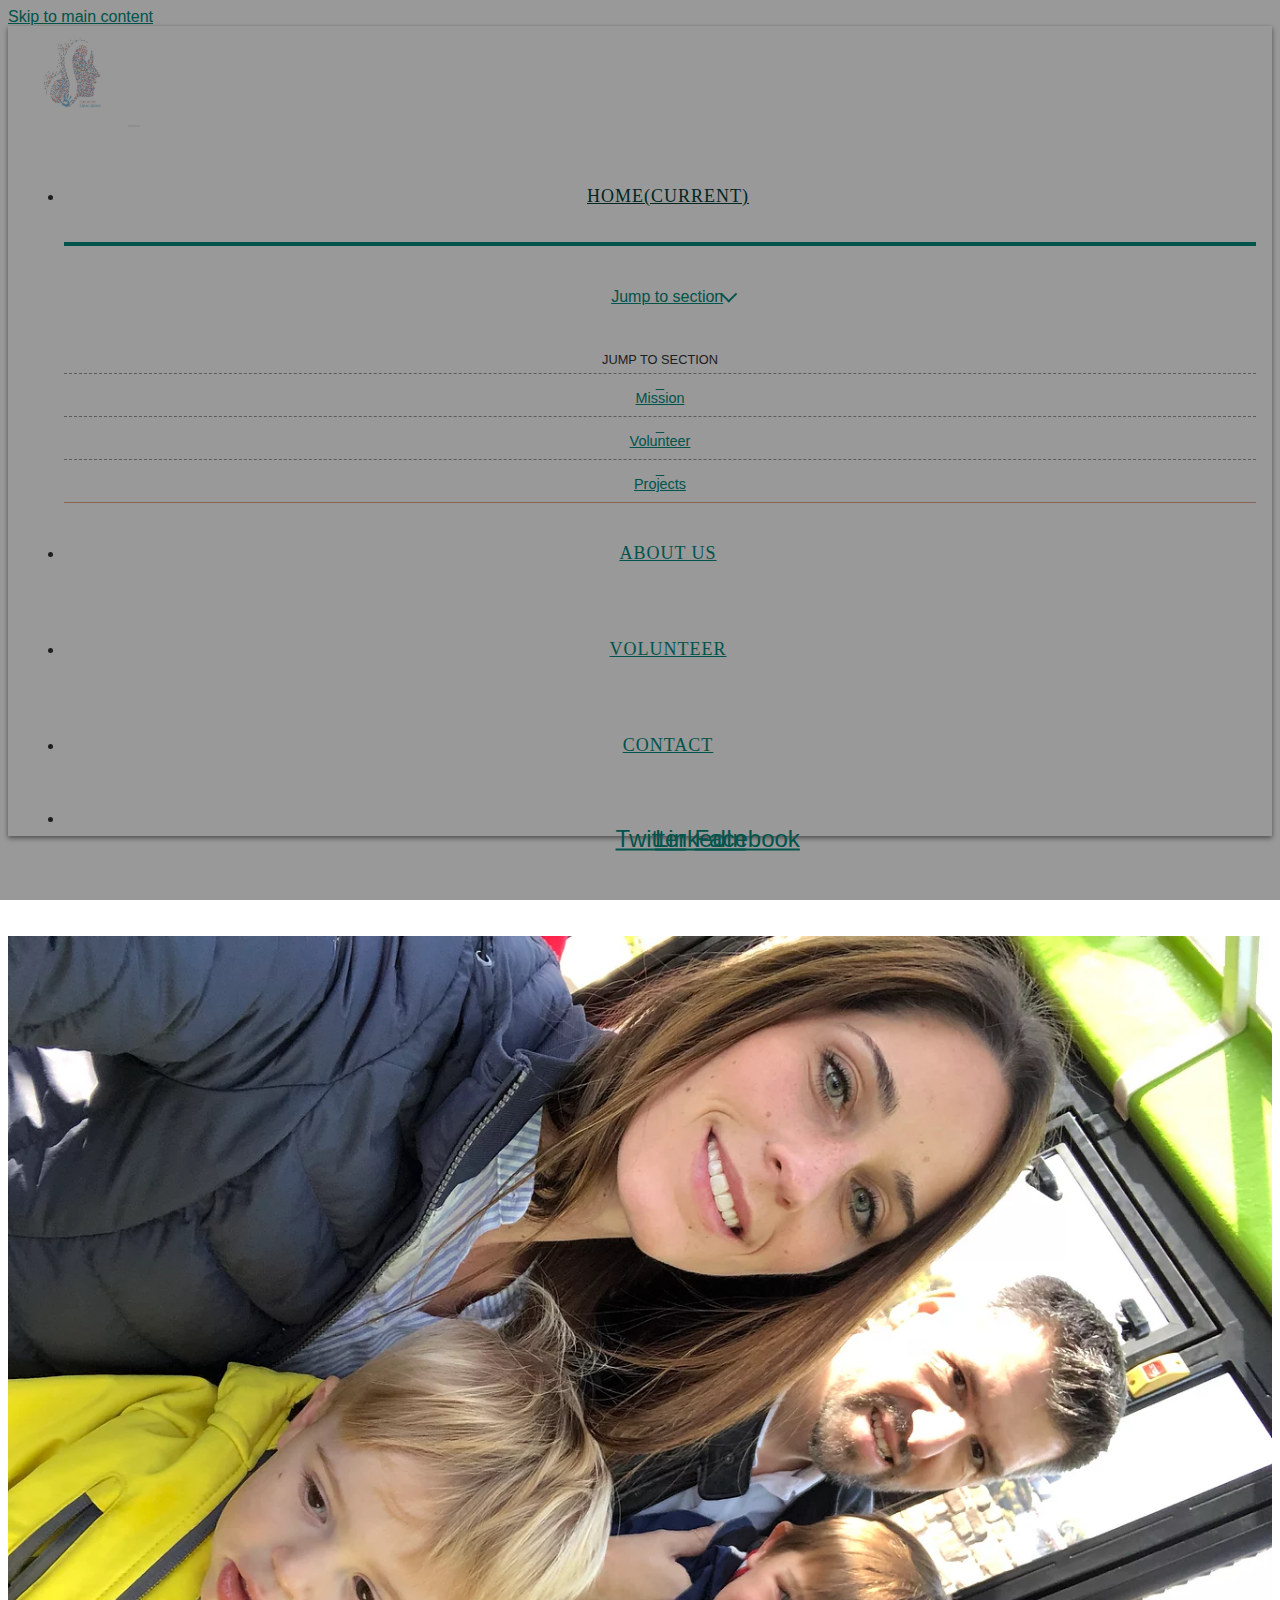
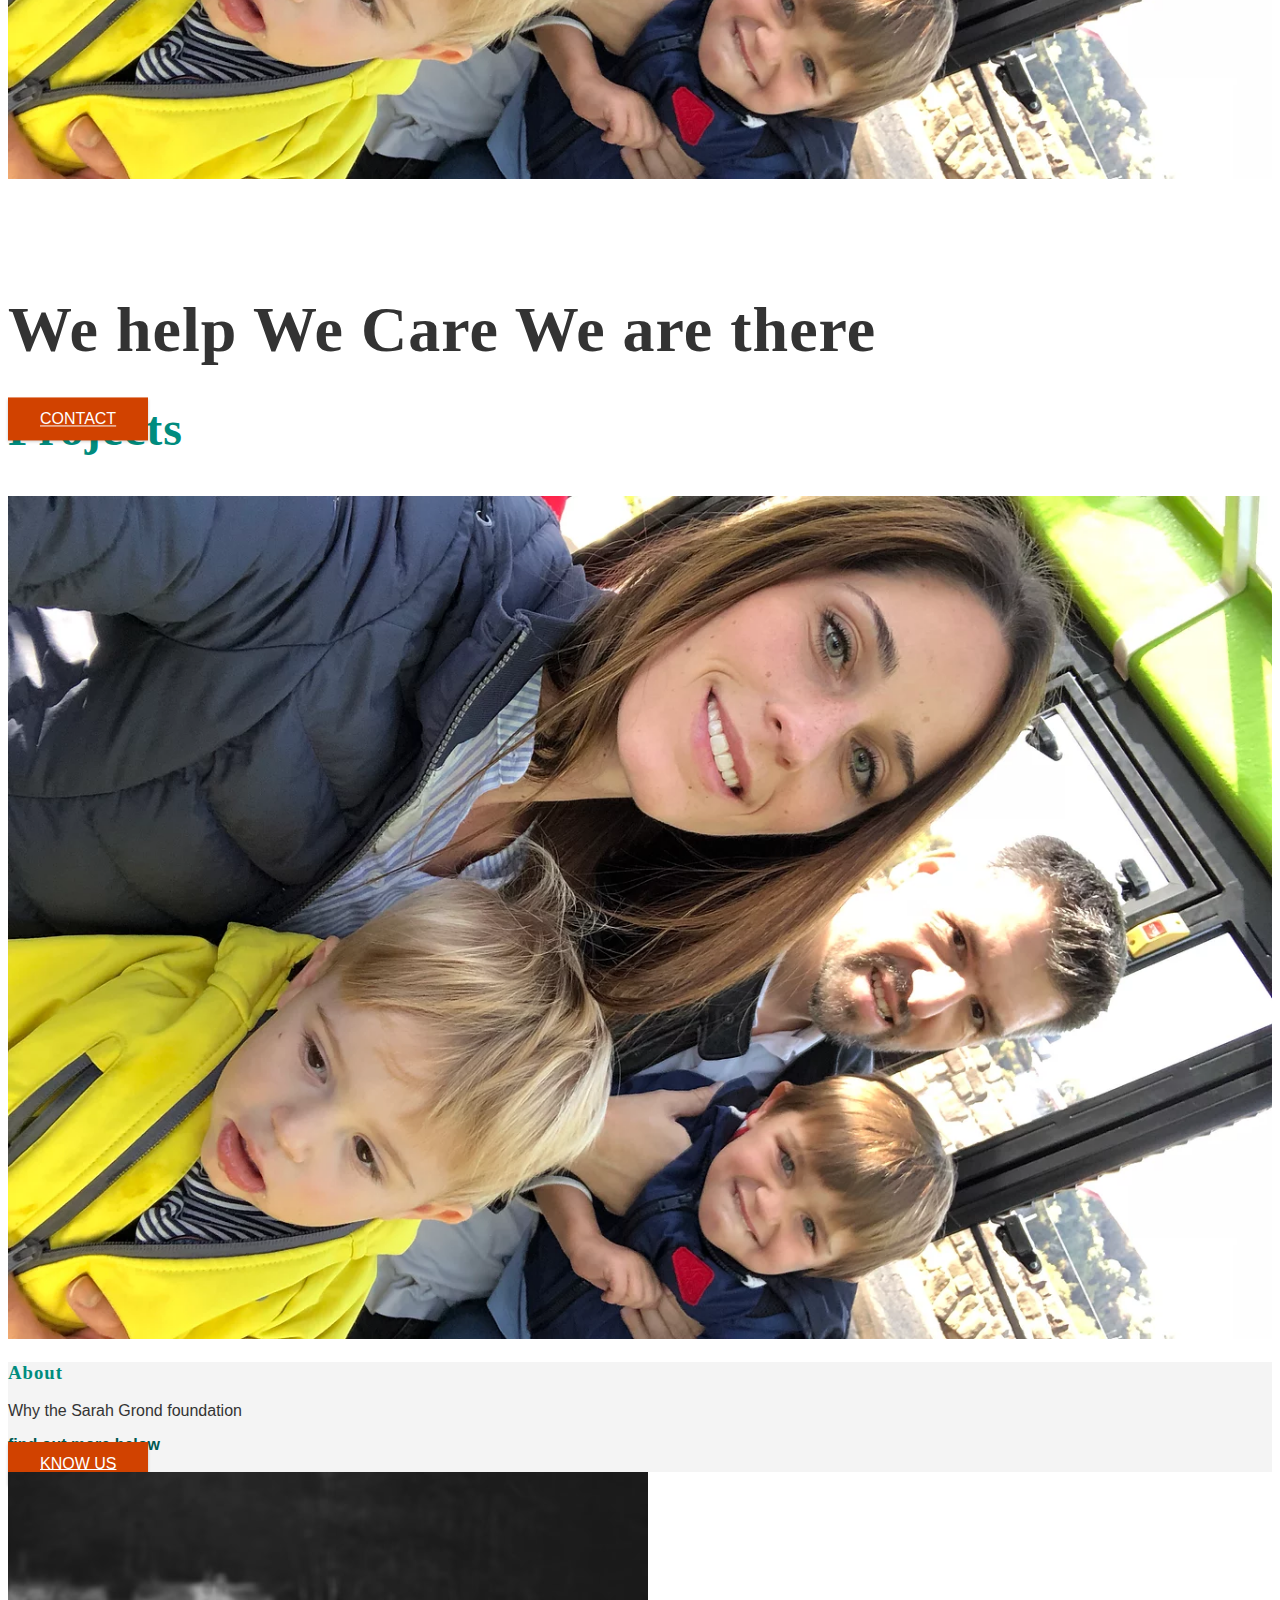
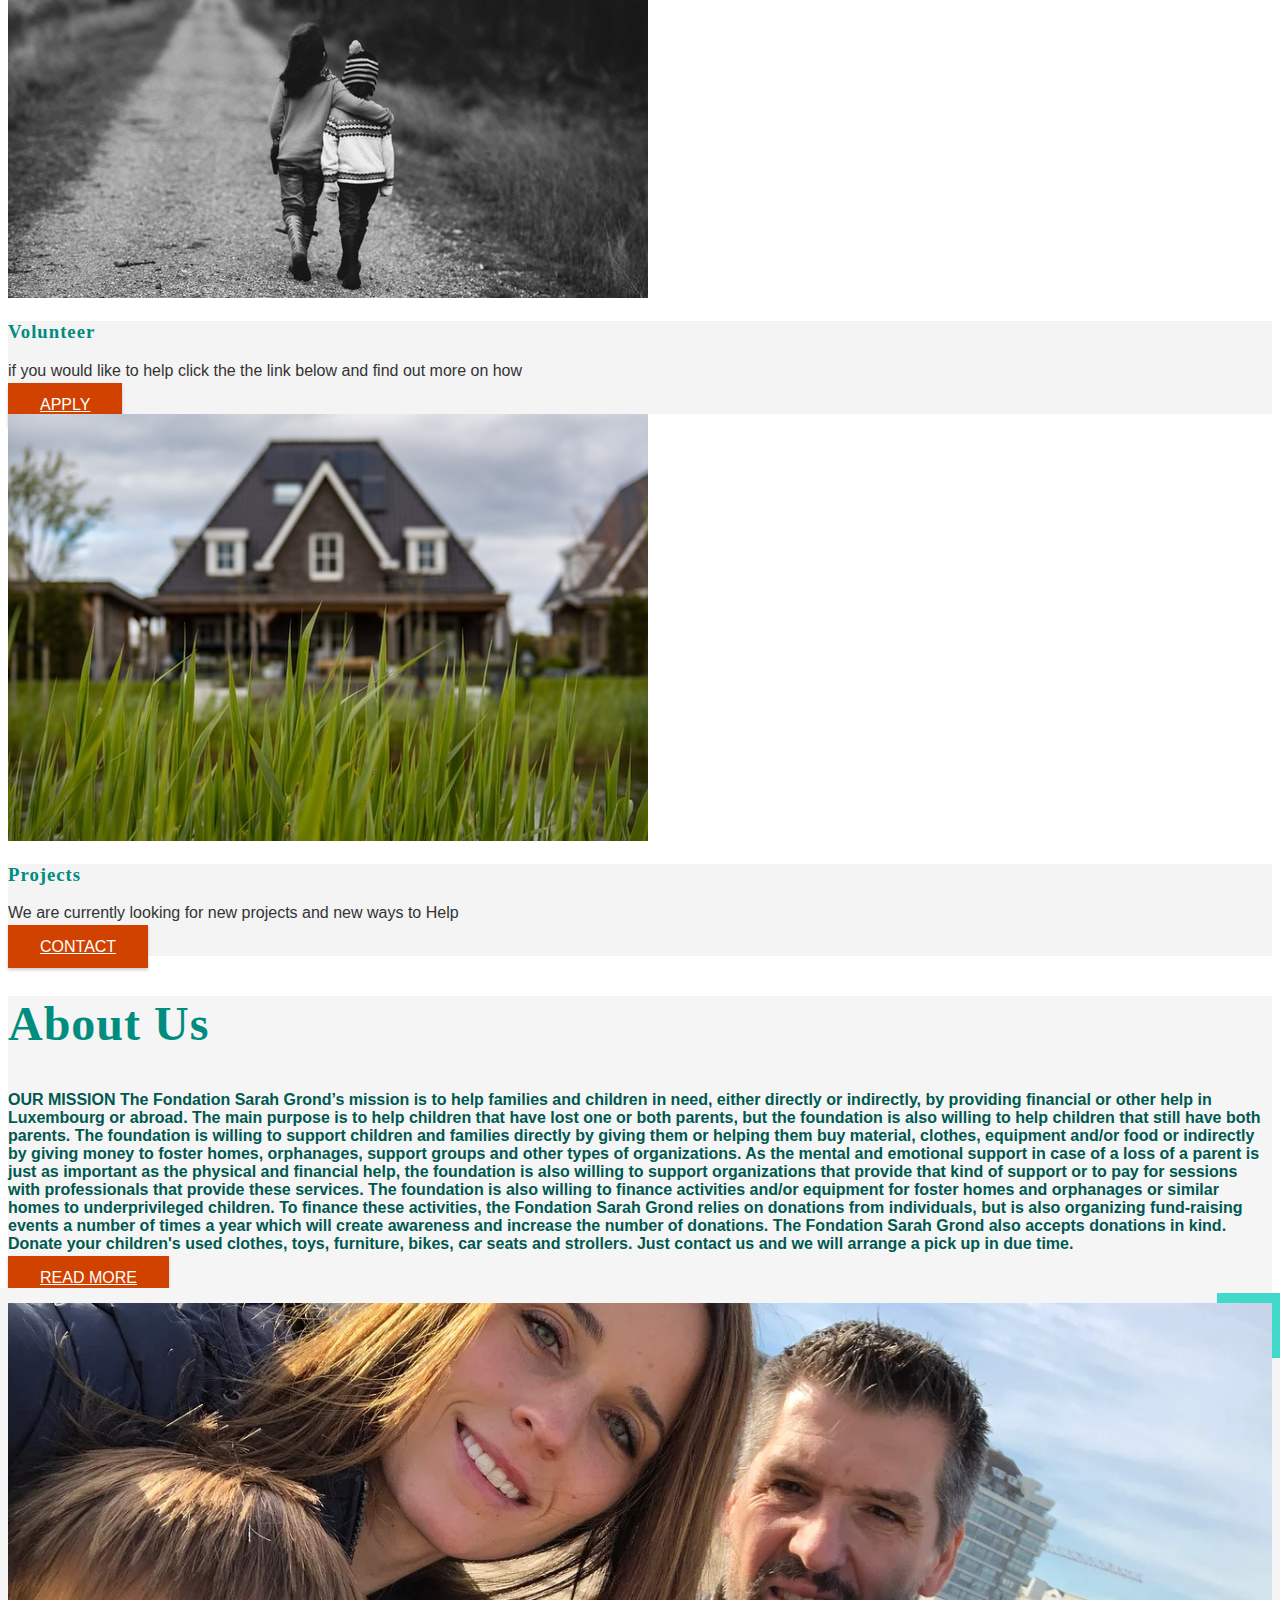
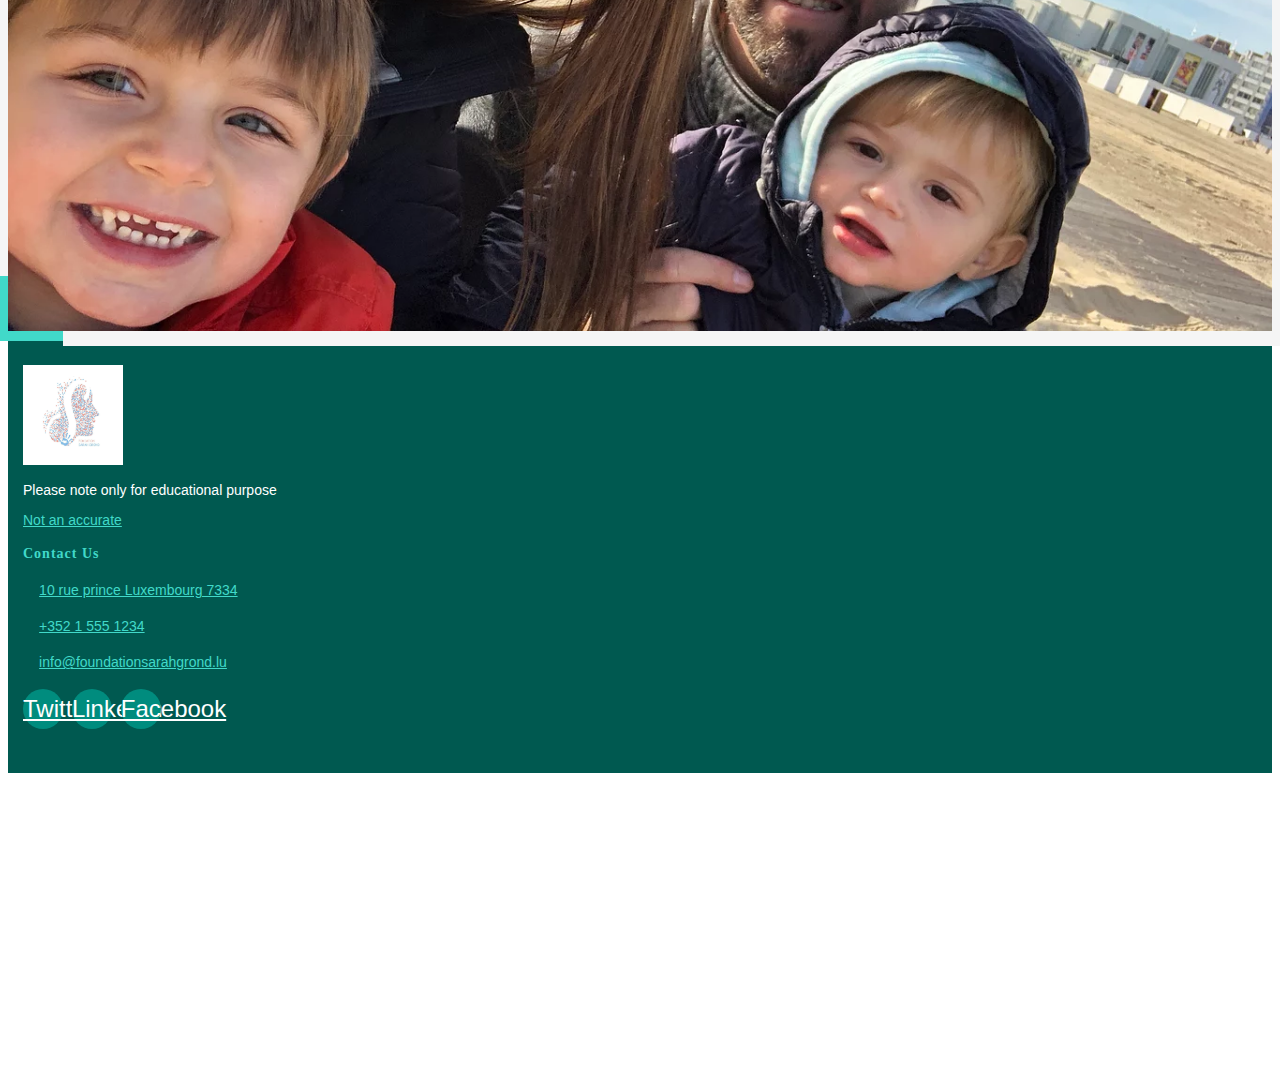
<file: homepage/index.html>
<!DOCTYPE html>
<html lang="en">
<head>
    <meta charset="UTF-8">
    <meta name="viewport" content="width=device-width, initial-scale=1.0">
   <link href="https://fonts.googleapis.com/css2?family=Open+Sans&display=swap" rel="stylesheet">
    <link rel="stylesheet" href="https://cdn.jsdelivr.net/npm/bootstrap@4.5.3/dist/css/bootstrap.min.css" integrity="sha384-TX8t27EcRE3e/ihU7zmQxVncDAy5uIKz4rEkgIXeMed4M0jlfIDPvg6uqKI2xXr2" crossorigin="anonymous">
    <link rel="stylesheet" href="assets/css/style.css">
    <title>Fondation Sarah Grond</title>
</head>
<body>
  <a href="#maincontent" class="screen-reader-link sr-only">Skip to main content</a>
  <header class="full-width-header fixed-top">
      <div class="container">
          <nav class="navbar navbar-expand-md navbar-light bg-white">
              <a class="navbar-brand" href="index.html"><img src="assets/img/FSG-logo.jpg" alt="logo" class="logo"></a>
              <button class="navbar-toggler collapsed" type="button" data-toggle="collapse" data-target="#navbars" aria-controls="navbars" aria-expanded="false" aria-label="Toggle navigation">
                  <span class="navbar-toggler-icon"></span>
              </button>

              <div class="collapse navbar-collapse" id="navbars">
                  <ul class="navbar-nav ml-auto">
                      <li class="nav-item dropdown home active">
                          <a class="nav-link d-inline-block" href="index.html">Home<span class="sr-only">(current)</span></a>
                          <!-- arrow link after home -->
                          <a class="dropdown-toggle d-inline-block d-md-none" href="index.html" id="navbarDropdown" role="button" data-toggle="dropdown" aria-haspopup="true" aria-expanded="false"><span class="sr-only">Jump to section</span></a>
                          <!-- sub menu -->
                          <ul class="dropdown-menu sub-menu d-md-none" aria-labelledby="navbarDropdown">
                              <li class="sub-menu-title">Jump to section</li>
                              <li class="sub-menu-item">
                                  <a class="sub-nav-link" href="index.html#Mission">Mission</a>
                              </li>
                              <li class="sub-menu-item">
                                  <a class="sub-nav-link" href="index.html#volunteer">Volunteer</a>
                              </li>
                              <li class="sub-menu-item">
                                  <a class="sub-nav-link" href="index.html#Projects">Projects</a>
                              </li>
                          </ul>
                      </li>
                      <li class="nav-item">
                          <a class="nav-link" href="about.html">About Us</a>
                      </li>
                      <li class="nav-item">
                          <a class="nav-link" href="volunteer.html">Volunteer</a>
                      </li>
                      <li class="nav-item">
                          <a class="nav-link" href="contact.html">Contact</a>
                      </li>
                      <li class="nav-item">
                          <ul class="social-icons-list">
                              <li>
                                  <a target="_blank" href="https://twitter.com/">
                                      <i class="fab fa-twitter fa-sm" aria-hidden="true"></i>
                                      <span class="sr-only">Twitter</span>
                                  </a>
                              </li>
                              <li>
                                  <a target="_blank" href="https://www.linkedin.com/">
                                      <i class="fab fa-linkedin-in fa-sm" aria-hidden="true"></i>
                                      <span class="sr-only">LinkedIn</span>
                                  </a>
                              </li>
                              <li>
                                  <a target="_blank" href="https://www.facebook.com/">
                                      <i class="fab fa-facebook-f fa-sm" aria-hidden="true"></i>
                                      <span class="sr-only">Facebook</span>
                                  </a>
                              </li>
                          </ul>
                      </li>
                  </ul>
              </div>
          </nav>
      </div>
  </header>

  <main id="maincontent">
    <!-- start carousel -->
    <div id="carouselMusicSchool" class="carousel slide slide--home" data-ride="carousel">
        <div class="carousel-inner">
            <div class="carousel-item active">
                <picture>
                  <img src="assets/img/hero-bg.jpg" class="w-100" alt="fondationsarahgrond">
                </picture>
                <div class="container">
                    <div class="carousel-caption">
                        <blockquote class="blockquote d-none d-md-block mb-3">
                            <i class="fa fa-quote-left fa-3x"></i>
                            <p class="mb-0"></p>
                        </blockquote>
                        <h1 class="carousel-title pt-xl-3 pt-xxl-5">We help We Care We are there</h1>
                        <p><a class="btn btn-lg btn-primary" href="contact.html" role="button">contact</a></p>
                    </div>
                </div>
            </div>
        </div>
    </div>
      <!-- Projects -->
      <div id="popular" class="row">
          <div class="col text-center pt-5">
              <h2 class="content-heading mb-4">Projects</h2>
          </div>
      </div>
      <div class="row pt-5 pb-5">
          <div class="col-md-4 text-center py-2">
              <div class="card">
                  <img src="assets/img/hero-bg.jpg" class="card-img-top" alt="Person playing guitar, getting guitar lessons">
                  <div class="card-body">
                      <h3 class="card-title content-heading">About</h3>
                      <p class="card-text">Why the Sarah Grond foundation </p>
                      <div class="d-block classes-icon mb-2">
                          <i class="far fa-calendar-alt mr-2"></i><strong>find out more below</strong>
                      </div>
                      <div class="d-block classes-icon mb-2">
                      </div>
                      
                      <a href="about.html" class="btn btn-lg btn-primary">know us</a>
                  </div>
              </div>
          </div>
          <div class="col-md-4 text-center py-2 d-none d-md-block">
              <div class="card">
                  <img src="assets/img/p1.jpg" class="card-img-top" alt="Volunteer">
                  <div class="card-body">
                      <h3 class="card-title content-heading">Volunteer</h3>
                      <p class="card-text">if you would like to help click the the link below and find out more on how</p>
                      <div class="d-block classes-icon mb-2">
                      </div>
                      <div class="d-block classes-icon mb-2">
                      </div>
                      
                      <a href="#volunteer.html" class="btn btn-lg btn-primary">Apply</a>
                  </div>
              </div>
          </div>
          <div class="col-md-4 text-center py-2 d-none d-md-block">
              <div class="card">
                  <img src="assets/img/p2.jpg" class="card-img-top" alt="familes">
                  <div class="card-body">
                      <h3 class="card-title content-heading">Projects</h3>
                      <p class="card-text">We are currently looking for new projects and new ways to Help</p>
                      <div class="d-block classes-icon mb-2">
                          <i class="far fa-calendar-alt mr-2"></i><strong></strong>
                      </div>
                      <div class="d-block classes-icon mb-2">
                         
                      </div>
                      
                      <a href="contact.html" class="btn btn-lg btn-primary">Contact</a>
                  </div>
              </div>
          </div>
      </div>
  </section><!-- /.container -->
  <!-- about -->
  <section class="row-outer-container bg-light-grey">
      <div class="container">
          <div class="row">
              <div class="col-md-6 pt-5 pb-0 pb-md-5">
                  <h2 class="content-heading mb-4 text-center text-md-left">About Us </h2>
                  <p class="lead">OUR MISSION The Fondation Sarah Grond’s mission is to help families and children in need, either directly or indirectly, by providing financial or other help in Luxembourg or abroad. The main purpose is to help children that have lost one or both parents, but the foundation is also willing to help children that still have both parents.
                    The foundation is willing to support children and families directly by giving them or helping them buy material, clothes, equipment and/or food or indirectly by giving money to foster homes, orphanages, support groups and other types of organizations.
                    As the mental and emotional support in case of a loss of a parent is just as important as the physical and financial help, the foundation is also willing to support organizations that provide that kind of support or to pay for sessions with professionals that provide these services.
                    The foundation is also willing to finance activities and/or equipment for foster homes and orphanages or similar homes to underprivileged children.
                    To finance these activities, the Fondation Sarah Grond relies on donations from individuals, but is also organizing fund-raising events a number of times a year which will create awareness and increase the number of donations.
                    The Fondation Sarah Grond also accepts donations in kind. Donate your children's used clothes, toys, furniture, bikes, car seats and strollers. Just contact us and we will arrange a pick up in due time.</p>
                  <p><a class="btn btn-lg btn-primary" href="about.html" role="button">Read more</a></p>
              </div>
              <div class="col-md-6 pt-5 pb-5">
                  <img class="mt-2 mx-auto two-corner-border" src="assets/img/about.jpg" alt="images" />
              </div>
          </div>
      </div>
  </section>

  <footer class="full-width-footer">
    <div class="container">
        <div class="row">
            <div class="col-sm">
                <div class="logo-footer mb-4 text-center text-sm-left">
                    <img src="assets/img/FSG-logo.jpg" alt="logo" class="logo">
                </div>
                <div class="footer-text text-justify text-sm-left">
                    <p>Please note only for educational purpose</p>
                    <p><a href="about.html#about-school">Not an accurate</a></p>
                </div>
            </div>
            <div class="col-sm pt-4 pt-sm-0">
                <h4 class="widget-heading text-center text-sm-left">Contact Us</h4>
                <ul class="contact-icons-list">
                    <li class="contact-list-item">
                        <a href="" target="_blank"><i class="fas fa-map-marker-alt fa-lg"></i>10 rue prince Luxembourg 7334</a>
                    </li>
                    <li class="contact-list-item">
                        <a href="tel:0035218551234"><i class="fas fa-phone-alt fa-lg"></i>+352 1 555 1234</a>
                    </li>
                    <li class="contact-list-item">
                        <a href="info@foundationsarahgrond.lu"><i class="fas fa-envelope fa-lg"></i>info@foundationsarahgrond.lu</a>
                    </li>
                </ul>
                <ul class="social-icons-list text-center text-sm-left">
                    <li>
                        <a target="_blank" href="https://twitter.com/">
                            <i class="fab fa-twitter fa-sm" aria-hidden="true"></i>
                            <span class="sr-only">Twitter</span>
                        </a>
                    </li>
                    <li>
                        <a target="_blank" href="https://www.linkedin.com/">
                            <i class="fab fa-linkedin-in fa-sm" aria-hidden="true"></i>
                            <span class="sr-only">LinkedIn</span>
                        </a>
                    </li>
                    <li>
                        <a target="_blank" href="https://www.facebook.com/">
                            <i class="fab fa-facebook-f fa-sm" aria-hidden="true"></i>
                            <span class="sr-only">Facebook</span>
                        </a>
                    </li>
                </ul>
            </div>
        </div>
    </div>
</footer>
  
  <!-- Placed at the end of the document so the pages load faster -->
  <script src="https://code.jquery.com/jquery-3.3.1.slim.min.js" integrity="sha384-q8i/X+965DzO0rT7abK41JStQIAqVgRVzpbzo5smXKp4YfRvH+8abtTE1Pi6jizo" crossorigin="anonymous"></script>
  <script src="https://cdnjs.cloudflare.com/ajax/libs/popper.js/1.14.7/umd/popper.min.js" integrity="sha384-UO2eT0CpHqdSJQ6hJty5KVphtPhzWj9WO1clHTMGa3JDZwrnQq4sF86dIHNDz0W1" crossorigin="anonymous"></script>
  <script src="https://stackpath.bootstrapcdn.com/bootstrap/4.3.1/js/bootstrap.min.js" integrity="sha384-JjSmVgyd0p3pXB1rRibZUAYoIIy6OrQ6VrjIEaFf/nJGzIxFDsf4x0xIM+B07jRM" crossorigin="anonymous"></script>
  <script src="assets/js/global.js"></script>
</body>
</html>
</file>
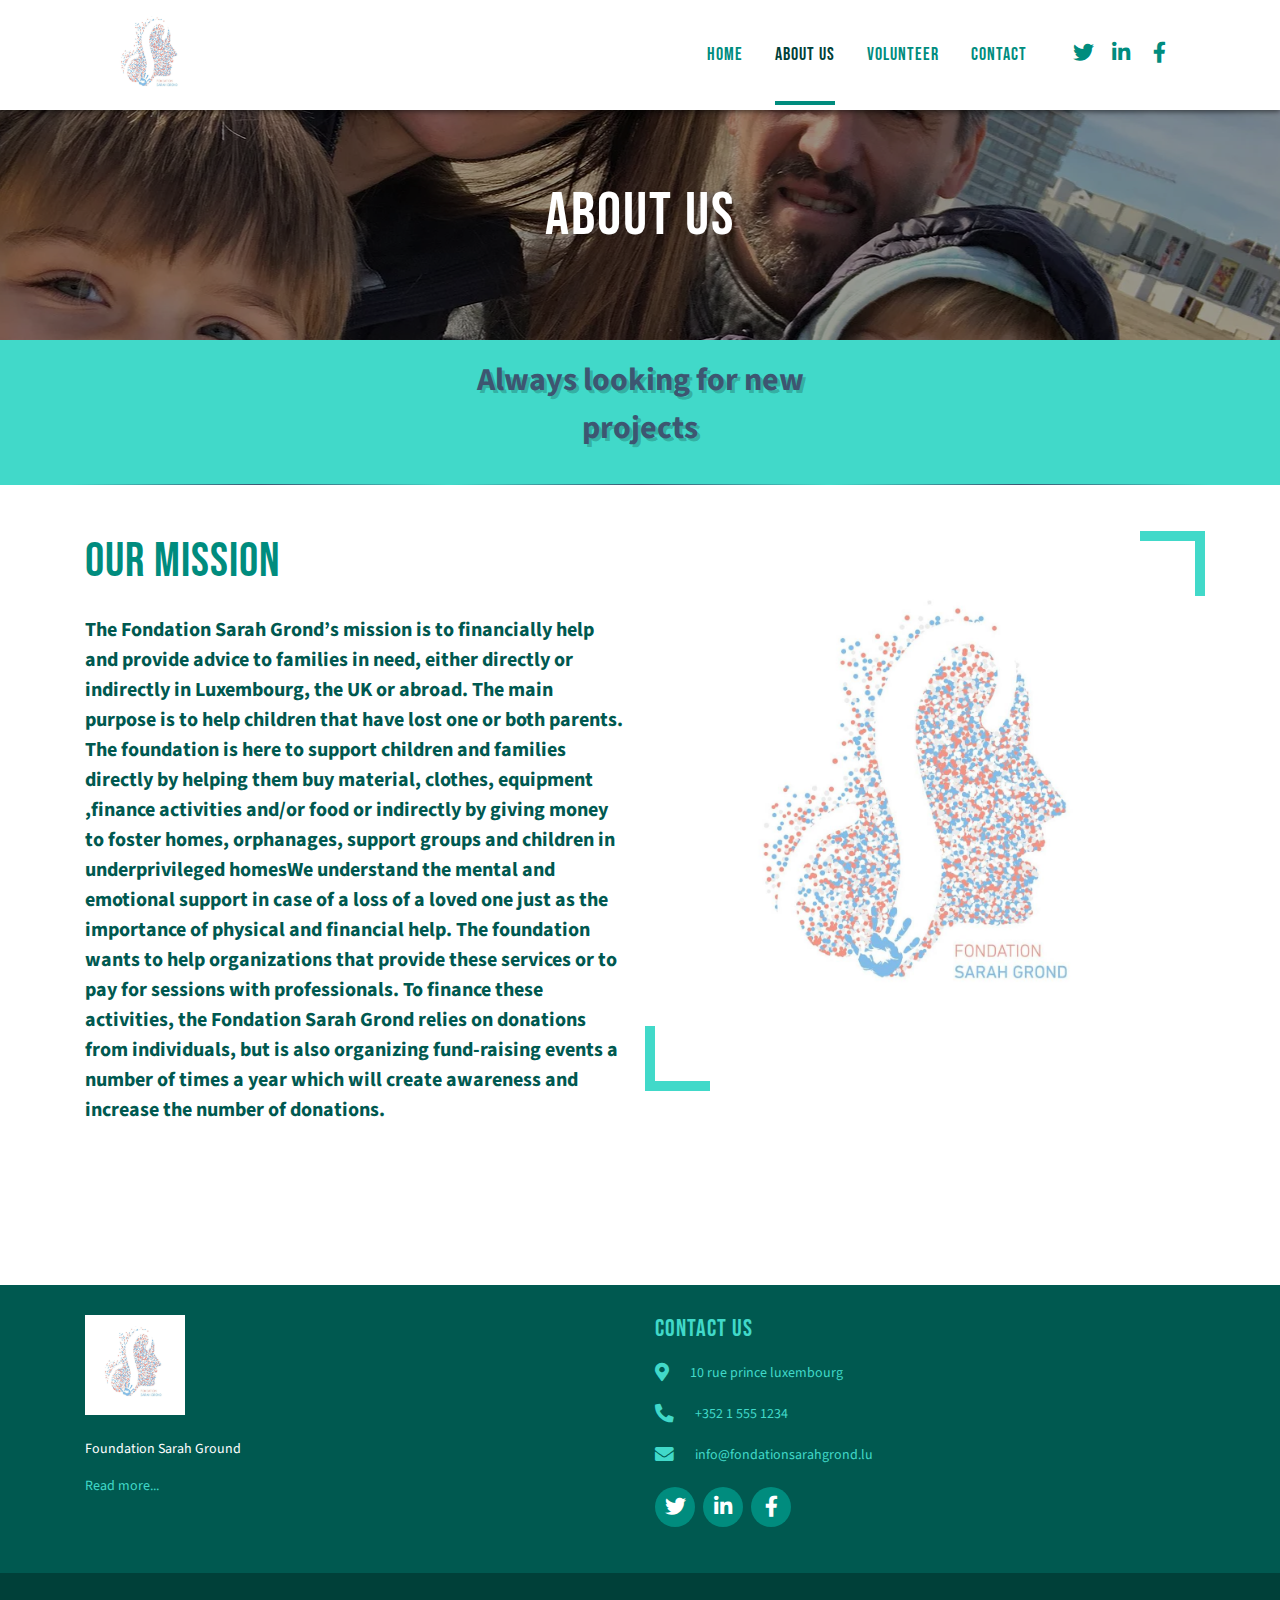
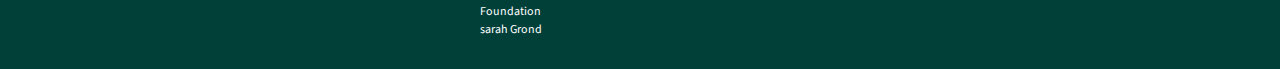
<file: 01-homepage/about.html>
<!DOCTYPE html>
<html lang="en">

<head>
    <meta charset="utf-8">
    <meta name="viewport" content="width=device-width, initial-scale=1, shrink-to-fit=no">
    <meta name="description" content="">
    <meta name="author" content="">
    <!-- Favicons and theme-color -->
    <link rel="apple-touch-icon" sizes="180x180" href="assets/images/favicons/apple-touch-icon.png">
    <link rel="icon" type="image/png" sizes="32x32" href="assets/images/favicons/favicon-32x32.png">
    <link rel="icon" type="image/png" sizes="16x16" href="assets/images/favicons/favicon-16x16.png">
    <link rel="manifest" href="assets/images/favicons/site.webmanifest">
    <link rel="mask-icon" href="assets/images/favicons/safari-pinned-tab.svg" color="#008c7e">
    <link rel="shortcut icon" href="assets/images/favicons/favicon.ico">
    <meta name="msapplication-TileColor" content="#008c7e">
    <meta name="theme-color" content="#008c7e">
    <title>About Us - Music School - Milestone 1 by Kevin Bourke</title>
    
    <!--Template based on URL below-->
    <link rel="canonical" href="https://getbootstrap.com/docs/4.3/examples/starter-template/">

    <!-- Bootstrap core CSS -->
    <link rel="stylesheet" href="https://stackpath.bootstrapcdn.com/bootstrap/4.3.1/css/bootstrap.min.css" integrity="sha384-ggOyR0iXCbMQv3Xipma34MD+dH/1fQ784/j6cY/iJTQUOhcWr7x9JvoRxT2MZw1T" crossorigin="anonymous">
    <!-- other CSS-->
    <link rel="stylesheet" href="https://cdnjs.cloudflare.com/ajax/libs/font-awesome/5.11.2/css/all.css">
    <link href="https://fonts.googleapis.com/css?family=Bebas+Neue%7CSource+Sans+Pro:400,400i,700&display=swap" rel="stylesheet">
    <!-- Place your stylesheet here-->
    <link href="assets/css/style.css" rel="stylesheet" type="text/css">
</head>

<body>
    <a href="#maincontent" class="screen-reader-link sr-only">Skip to main content</a>
    <header class="full-width-header fixed-top">
        <div class="container">
            <nav class="navbar navbar-expand-md navbar-light bg-white">
                <a class="navbar-brand" href="index.html"><img src="assets/img/FSG-logo.jpg" alt="Music School logo" class="logo"></a>
                <button class="navbar-toggler collapsed" type="button" data-toggle="collapse" data-target="#navbars" aria-controls="navbars" aria-expanded="false" aria-label="Toggle navigation">
                    <span class="navbar-toggler-icon"></span>
                </button>

                <div class="collapse navbar-collapse" id="navbars">
                    <ul class="navbar-nav ml-auto">
                        <li class="nav-item dropdown home">
                            <a class="nav-link d-inline-block" href="index.html">Home</a>
                            <!-- arrow link after home -->
                            <a class="dropdown-toggle d-inline-block d-md-none" href="index.html" id="navbarDropdown" role="button" data-toggle="dropdown" aria-haspopup="true" aria-expanded="false"><span class="sr-only">Jump to section</span></a>
                            <!-- sub menu -->
                            <ul class="dropdown-menu sub-menu d-md-none" aria-labelledby="navbarDropdown">
                                <li class="sub-menu-title">Jump to section</li>
                                <li class="sub-menu-item">
                                    <a class="sub-nav-link" href="index.html#popular">About us</a>
                                </li>
                                <li class="sub-menu-item">
                                    <a class="sub-nav-link" href="index.html#benefits">Volunteer</a>
                                </li>
                                <li class="sub-menu-item">
                                    <a class="sub-nav-link" href="index.html#testimonials">Testimonials</a>
                                </li>
                            </ul>
                        </li>
                        <li class="nav-item active">
                            <a class="nav-link" href="about.html">About Us<span class="sr-only">(current)</span></a>
                        </li>
                        <li class="nav-item">
                            <a class="nav-link" href="volunteer.html">Volunteer</a>
                        </li>
                        <li class="nav-item">
                            <a class="nav-link" href="contact.html">Contact</a>
                        </li>
                        <li class="nav-item">
                            <ul class="social-icons-list">
                                <li>
                                    <a target="_blank" href="https://twitter.com/">
                                        <i class="fab fa-twitter fa-sm" aria-hidden="true"></i>
                                        <span class="sr-only">Twitter</span>
                                    </a>
                                </li>
                                <li>
                                    <a target="_blank" href="https://www.linkedin.com/">
                                        <i class="fab fa-linkedin-in fa-sm" aria-hidden="true"></i>
                                        <span class="sr-only">LinkedIn</span>
                                    </a>
                                </li>
                                <li>
                                    <a target="_blank" href="https://www.facebook.com/">
                                        <i class="fab fa-facebook-f fa-sm" aria-hidden="true"></i>
                                        <span class="sr-only">Facebook</span>
                                    </a>
                                </li>
                            </ul>
                        </li>
                    </ul>
                </div>
            </nav>
        </div>
    </header>
    
    <main id="maincontent">
        <div class="title-panel title-panel--about">
            <div class="container">
                <h1 class="page-title">About Us</h1>
            </div>
            <div id="about-school"></div>
        </div>
        <!-- school stats  -->
        <section class="row-outer-container bg-light-green">
            <div class="container">
                <div class="row text-center text-dark text-shadow-primary">
                    <div class="col-md-4 py-0 py-md-3 divider-b">
                        <p class="stat-number mb-0"></p>
                        <p class="stat-sub-header"></p>
                    </div>
                    <div class="col-md-4 py-0 py-md-3 divider-b">
                        <p class="stat-number mb-0"></p>
                        <p class="stat-sub-header">Always looking for new projects</p>
                    </div>
                    <div class="col-md-4 py-0 py-md-3 divider-b">
                        <p class="stat-number mb-0"></p>
                        <p class="stat-sub-header"></p>
                    </div>
                </div>
            </div>
        </section>
        <!-- about the music school -->
        <section class="container">
            <div class="row">
                <div class="col-lg-6 pt-5 pb-0 pb-lg-5">
                    <h2 class="content-heading mb-4 text-center text-md-left">Our Mission</h2>
                    <p class="lead">The Fondation Sarah Grond’s mission is to financially help and provide advice to families in need, either directly or indirectly in Luxembourg, the UK or abroad. The main purpose is to help children that have lost one or both parents.
                      ​The foundation is here to support children and families directly by helping them buy material, clothes, equipment ,finance activities and/or food or indirectly by giving money to foster homes, orphanages, support groups and children in underprivileged homes
                      ​We understand the mental and emotional support in case of a loss of a loved one just as the importance of physical and financial help. The foundation wants to help organizations that provide these services or to pay for sessions with professionals.
                      To finance these activities, the Fondation Sarah Grond relies on donations from individuals, but is also organizing fund-raising events a number of times a year which will create awareness and increase the number of donations.</p>
                    <p></p>
                </div>
                <div class="col-lg-6 pt-2 pb-5 pt-lg-5">
                    <img class="mt-2 two-corner-border-on-white" src="assets/img/FSG-logo.jpg" alt="Student being shown how to play guitar" />
                </div>
            </div>
        </section>
        <!-- testimonials -->
      <!-- ./container -->
        </section>
        <!-- benefits of music -->
        <section class="container py-5">
           
            </div><!-- ./row -->
        </section><!-- /.container -->
    </main>
    <footer class="full-width-footer">
        <div class="container">
            <div class="row">
                <div class="col-sm">
                    <div class="logo-footer mb-4 text-center text-sm-left">
                        <img src="assets/img/FSG-logo.jpg" alt="logo" class="logo">
                    </div>
                    <div class="footer-text text-justify text-sm-left">
                        <p>Foundation Sarah Ground</p>
                        <p><a href="about.html#about-school">Read more...</a></p>
                    </div>
                  </div>
                <div class="col-sm pt-4 pt-sm-0">
                    <h4 class="widget-heading text-center text-sm-left">Contact Us</h4>
                    <ul class="contact-icons-list">
                        <li class="contact-list-item">
                            <a href=" target="_blank"><i class="fas fa-map-marker-alt fa-lg"></i>10 rue prince luxembourg</a>
                        </li>
                        <li class="contact-list-item">
                            <a href="tel:0035218551234"><i class="fas fa-phone-alt fa-lg"></i>+352 1 555 1234</a>
                        </li>
                        <li class="contact-list-item">
                            <a href="info@fondationsarahgrond.lu"><i class="fas fa-envelope fa-lg"></i>info@fondationsarahgrond.lu</a>
                        </li>
                    </ul>
                    <ul class="social-icons-list text-center text-sm-left">
                        <li>
                            <a target="_blank" href="https://twitter.com/">
                                <i class="fab fa-twitter fa-sm" aria-hidden="true"></i>
                                <span class="sr-only">Twitter</span>
                            </a>
                        </li>
                        <li>
                            <a target="_blank" href="https://www.linkedin.com/">
                                <i class="fab fa-linkedin-in fa-sm" aria-hidden="true"></i>
                                <span class="sr-only">LinkedIn</span>
                            </a>
                        </li>
                        <li>
                            <a target="_blank" href="https://www.facebook.com/">
                                <i class="fab fa-facebook-f fa-sm" aria-hidden="true"></i>
                                <span class="sr-only">Facebook</span>
                            </a>
                        </li>
                    </ul>
                </div>
            </div>
        </div>
        <!-- copyright -->
        <div class="full-width-copyright">
            <div class="container">
                <div class="row">
                    <div class="col-sm-4">
                    </div>
                    <div class="col-sm-4">
                       
                    <div class="col-sm-4">
                        Foundation sarah Grond
                    </div>
                </div>
            </div>
        </div>
    </footer>

    <!-- Bootstrap core JavaScript
    ================================================== -->
    <!-- Placed at the end of the document so the pages load faster -->
    <script src="https://code.jquery.com/jquery-3.3.1.slim.min.js" integrity="sha384-q8i/X+965DzO0rT7abK41JStQIAqVgRVzpbzo5smXKp4YfRvH+8abtTE1Pi6jizo" crossorigin="anonymous"></script>
    <script src="https://cdnjs.cloudflare.com/ajax/libs/popper.js/1.14.7/umd/popper.min.js" integrity="sha384-UO2eT0CpHqdSJQ6hJty5KVphtPhzWj9WO1clHTMGa3JDZwrnQq4sF86dIHNDz0W1" crossorigin="anonymous"></script>
    <script src="https://stackpath.bootstrapcdn.com/bootstrap/4.3.1/js/bootstrap.min.js" integrity="sha384-JjSmVgyd0p3pXB1rRibZUAYoIIy6OrQ6VrjIEaFf/nJGzIxFDsf4x0xIM+B07jRM" crossorigin="anonymous"></script>

</body>
</html>
</file>
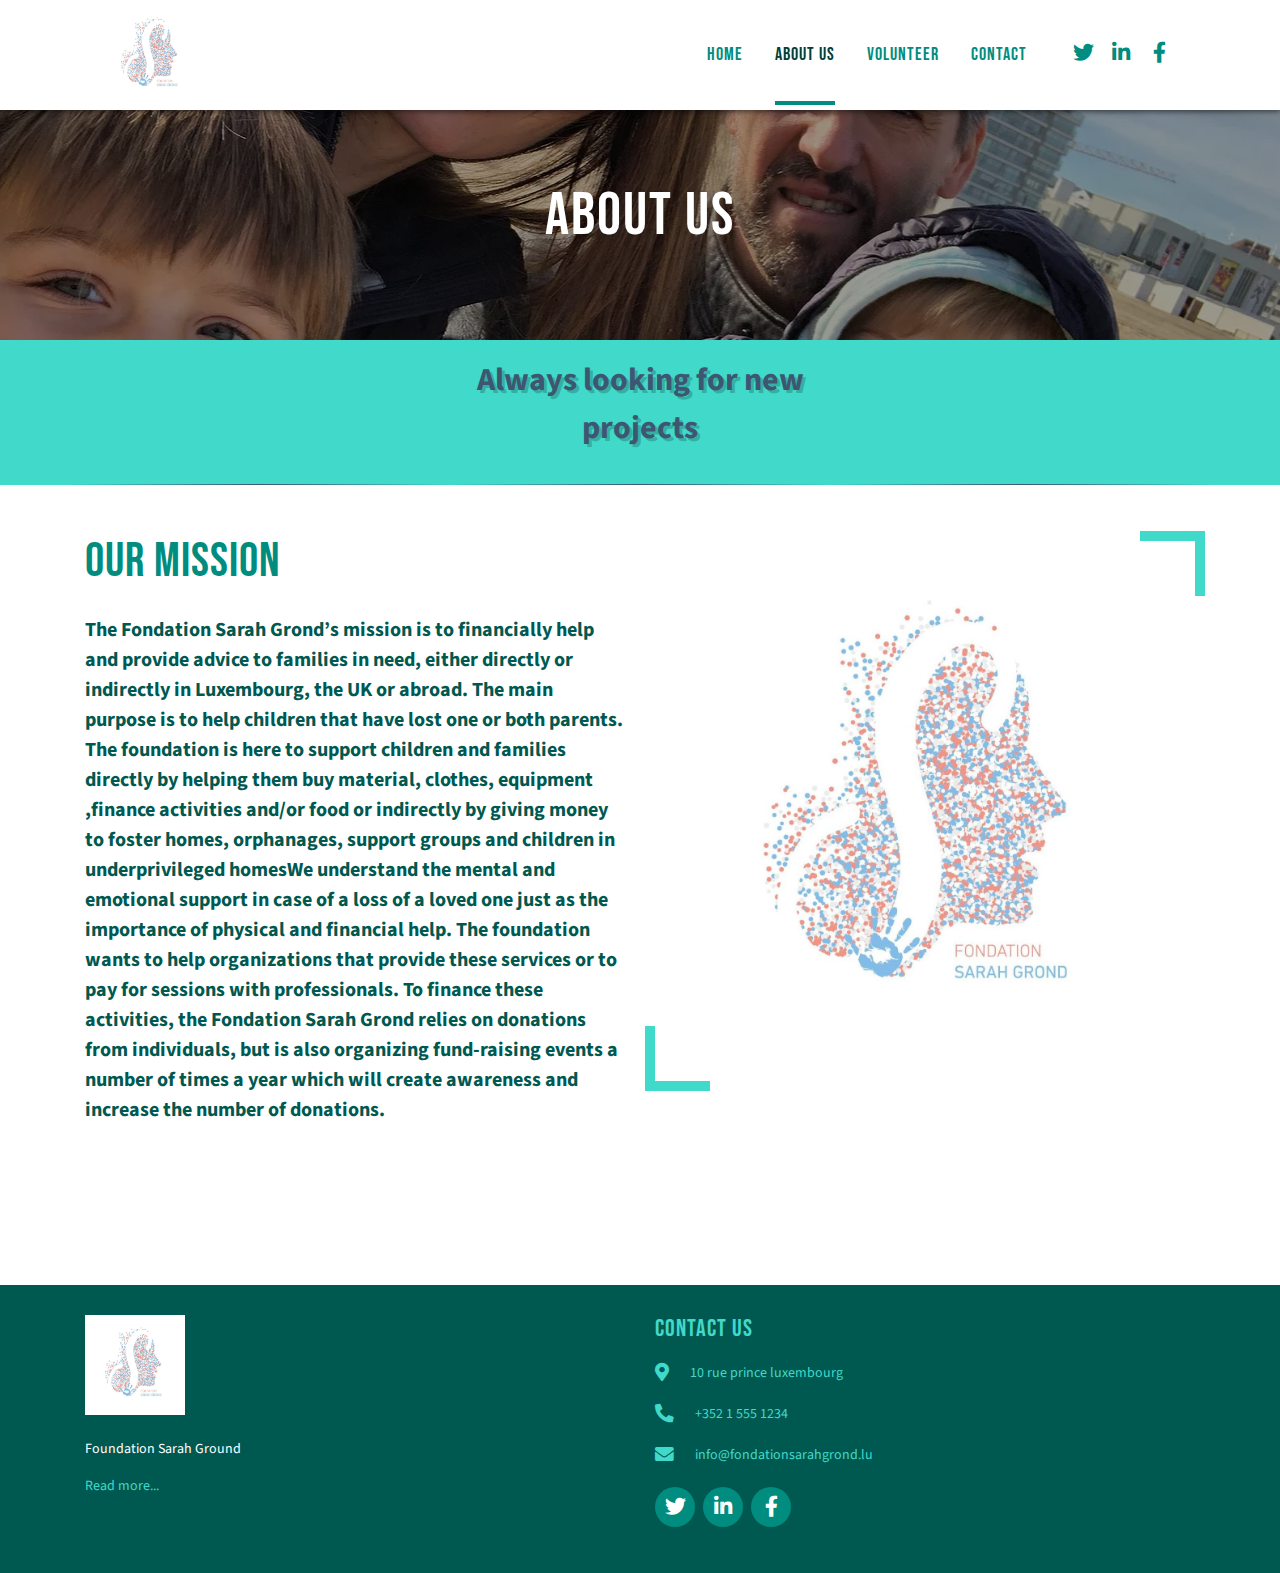
<file: homepage/about.html>
<!DOCTYPE html>
<html lang="en">

<head>
    <meta charset="utf-8">
    <meta name="viewport" content="width=device-width, initial-scale=1, shrink-to-fit=no">
    <meta name="description" content="">
    <meta name="author" content="">
    <!-- Favicons and theme-color -->
    <title>Foundation Sarah Grond</title>

    <!-- Bootstrap core CSS -->
    <link rel="stylesheet" href="https://stackpath.bootstrapcdn.com/bootstrap/4.3.1/css/bootstrap.min.css" integrity="sha384-ggOyR0iXCbMQv3Xipma34MD+dH/1fQ784/j6cY/iJTQUOhcWr7x9JvoRxT2MZw1T" crossorigin="anonymous">
    <!-- other CSS-->
    <link rel="stylesheet" href="https://cdnjs.cloudflare.com/ajax/libs/font-awesome/5.11.2/css/all.css">
    <link href="https://fonts.googleapis.com/css?family=Bebas+Neue%7CSource+Sans+Pro:400,400i,700&display=swap" rel="stylesheet">
    <!-- Place your stylesheet here-->
    <link href="assets/css/style.css" rel="stylesheet" type="text/css">
</head>

<body>
    <a href="#maincontent" class="screen-reader-link sr-only">Skip to main content</a>
    <header class="full-width-header fixed-top">
        <div class="container">
            <nav class="navbar navbar-expand-md navbar-light bg-white">
                <a class="navbar-brand" href="index.html"><img src="assets/img/FSG-logo.jpg" alt="Music School logo" class="logo"></a>
                <button class="navbar-toggler collapsed" type="button" data-toggle="collapse" data-target="#navbars" aria-controls="navbars" aria-expanded="false" aria-label="Toggle navigation">
                    <span class="navbar-toggler-icon"></span>
                </button>

                <div class="collapse navbar-collapse" id="navbars">
                    <ul class="navbar-nav ml-auto">
                        <li class="nav-item dropdown home">
                            <a class="nav-link d-inline-block" href="index.html">Home</a>
                            <!-- arrow link after home -->
                            <a class="dropdown-toggle d-inline-block d-md-none" href="index.html" id="navbarDropdown" role="button" data-toggle="dropdown" aria-haspopup="true" aria-expanded="false"><span class="sr-only">Jump to section</span></a>
                            <!-- sub menu -->
                            <ul class="dropdown-menu sub-menu d-md-none" aria-labelledby="navbarDropdown">
                                <li class="sub-menu-title">Jump to section</li>
                                <li class="sub-menu-item">
                                    <a class="sub-nav-link" href="index.html#popular">About us</a>
                                </li>
                                <li class="sub-menu-item">
                                    <a class="sub-nav-link" href="index.html#benefits">Volunteer</a>
                                </li>
                                <li class="sub-menu-item">
                                    <a class="sub-nav-link" href="index.html#testimonials">Testimonials</a>
                                </li>
                            </ul>
                        </li>
                        <li class="nav-item active">
                            <a class="nav-link" href="about.html">About Us<span class="sr-only">(current)</span></a>
                        </li>
                        <li class="nav-item">
                            <a class="nav-link" href="volunteer.html">Volunteer</a>
                        </li>
                        <li class="nav-item">
                            <a class="nav-link" href="contact.html">Contact</a>
                        </li>
                        <li class="nav-item">
                            <ul class="social-icons-list">
                                <li>
                                    <a target="_blank" href="https://twitter.com/">
                                        <i class="fab fa-twitter fa-sm" aria-hidden="true"></i>
                                        <span class="sr-only">Twitter</span>
                                    </a>
                                </li>
                                <li>
                                    <a target="_blank" href="https://www.linkedin.com/">
                                        <i class="fab fa-linkedin-in fa-sm" aria-hidden="true"></i>
                                        <span class="sr-only">LinkedIn</span>
                                    </a>
                                </li>
                                <li>
                                    <a target="_blank" href="https://www.facebook.com/">
                                        <i class="fab fa-facebook-f fa-sm" aria-hidden="true"></i>
                                        <span class="sr-only">Facebook</span>
                                    </a>
                                </li>
                            </ul>
                        </li>
                    </ul>
                </div>
            </nav>
        </div>
    </header>
    
    <main id="maincontent">
        <div class="title-panel title-panel--about">
            <div class="container">
                <h1 class="page-title">About Us</h1>
            </div>
            <div id="about-school"></div>
        </div>
        <!-- school stats  -->
        <section class="row-outer-container bg-light-green">
            <div class="container">
                <div class="row text-center text-dark text-shadow-primary">
                    <div class="col-md-4 py-0 py-md-3 divider-b">
                        <p class="stat-number mb-0"></p>
                        <p class="stat-sub-header"></p>
                    </div>
                    <div class="col-md-4 py-0 py-md-3 divider-b">
                        <p class="stat-number mb-0"></p>
                        <p class="stat-sub-header">Always looking for new projects</p>
                    </div>
                    <div class="col-md-4 py-0 py-md-3 divider-b">
                        <p class="stat-number mb-0"></p>
                        <p class="stat-sub-header"></p>
                    </div>
                </div>
            </div>
        </section>
        <!-- about the music school -->
        <section class="container">
            <div class="row">
                <div class="col-lg-6 pt-5 pb-0 pb-lg-5">
                    <h2 class="content-heading mb-4 text-center text-md-left">Our Mission</h2>
                    <p class="lead">The Fondation Sarah Grond’s mission is to financially help and provide advice to families in need, either directly or indirectly in Luxembourg, the UK or abroad. The main purpose is to help children that have lost one or both parents.
                      ​The foundation is here to support children and families directly by helping them buy material, clothes, equipment ,finance activities and/or food or indirectly by giving money to foster homes, orphanages, support groups and children in underprivileged homes
                      ​We understand the mental and emotional support in case of a loss of a loved one just as the importance of physical and financial help. The foundation wants to help organizations that provide these services or to pay for sessions with professionals.
                      To finance these activities, the Fondation Sarah Grond relies on donations from individuals, but is also organizing fund-raising events a number of times a year which will create awareness and increase the number of donations.</p>
                    <p></p>
                </div>
                <div class="col-lg-6 pt-2 pb-5 pt-lg-5">
                    <img class="mt-2 two-corner-border-on-white" src="assets/img/FSG-logo.jpg" alt="Student being shown how to play guitar" />
                </div>
            </div>
        </section>
        <!-- testimonials -->
      <!-- ./container -->
        </section>
        <!-- benefits of music -->
        <section class="container py-5">
           
            </div><!-- ./row -->
        </section><!-- /.container -->
    </main>
    <footer class="full-width-footer">
        <div class="container">
            <div class="row">
                <div class="col-sm">
                    <div class="logo-footer mb-4 text-center text-sm-left">
                        <img src="assets/img/FSG-logo.jpg" alt="logo" class="logo">
                    </div>
                    <div class="footer-text text-justify text-sm-left">
                        <p>Foundation Sarah Ground</p>
                        <p><a href="about.html#about-school">Read more...</a></p>
                    </div>
                  </div>
                <div class="col-sm pt-4 pt-sm-0">
                    <h4 class="widget-heading text-center text-sm-left">Contact Us</h4>
                    <ul class="contact-icons-list">
                        <li class="contact-list-item">
                            <a href=" target="_blank"><i class="fas fa-map-marker-alt fa-lg"></i>10 rue prince luxembourg</a>
                        </li>
                        <li class="contact-list-item">
                            <a href="tel:0035218551234"><i class="fas fa-phone-alt fa-lg"></i>+352 1 555 1234</a>
                        </li>
                        <li class="contact-list-item">
                            <a href="info@fondationsarahgrond.lu"><i class="fas fa-envelope fa-lg"></i>info@fondationsarahgrond.lu</a>
                        </li>
                    </ul>
                    <ul class="social-icons-list text-center text-sm-left">
                        <li>
                            <a target="_blank" href="https://twitter.com/">
                                <i class="fab fa-twitter fa-sm" aria-hidden="true"></i>
                                <span class="sr-only">Twitter</span>
                            </a>
                        </li>
                        <li>
                            <a target="_blank" href="https://www.linkedin.com/">
                                <i class="fab fa-linkedin-in fa-sm" aria-hidden="true"></i>
                                <span class="sr-only">LinkedIn</span>
                            </a>
                        </li>
                        <li>
                            <a target="_blank" href="https://www.facebook.com/">
                                <i class="fab fa-facebook-f fa-sm" aria-hidden="true"></i>
                                <span class="sr-only">Facebook</span>
                            </a>
                        </li>
                    </ul>
                </div>
            </div>
        </div>
    </footer>

    <!-- Bootstrap core JavaScript
    ================================================== -->
    <!-- Placed at the end of the document so the pages load faster -->
    <script src="https://code.jquery.com/jquery-3.3.1.slim.min.js" integrity="sha384-q8i/X+965DzO0rT7abK41JStQIAqVgRVzpbzo5smXKp4YfRvH+8abtTE1Pi6jizo" crossorigin="anonymous"></script>
    <script src="https://cdnjs.cloudflare.com/ajax/libs/popper.js/1.14.7/umd/popper.min.js" integrity="sha384-UO2eT0CpHqdSJQ6hJty5KVphtPhzWj9WO1clHTMGa3JDZwrnQq4sF86dIHNDz0W1" crossorigin="anonymous"></script>
    <script src="https://stackpath.bootstrapcdn.com/bootstrap/4.3.1/js/bootstrap.min.js" integrity="sha384-JjSmVgyd0p3pXB1rRibZUAYoIIy6OrQ6VrjIEaFf/nJGzIxFDsf4x0xIM+B07jRM" crossorigin="anonymous"></script>

</body>
</html>
</file>
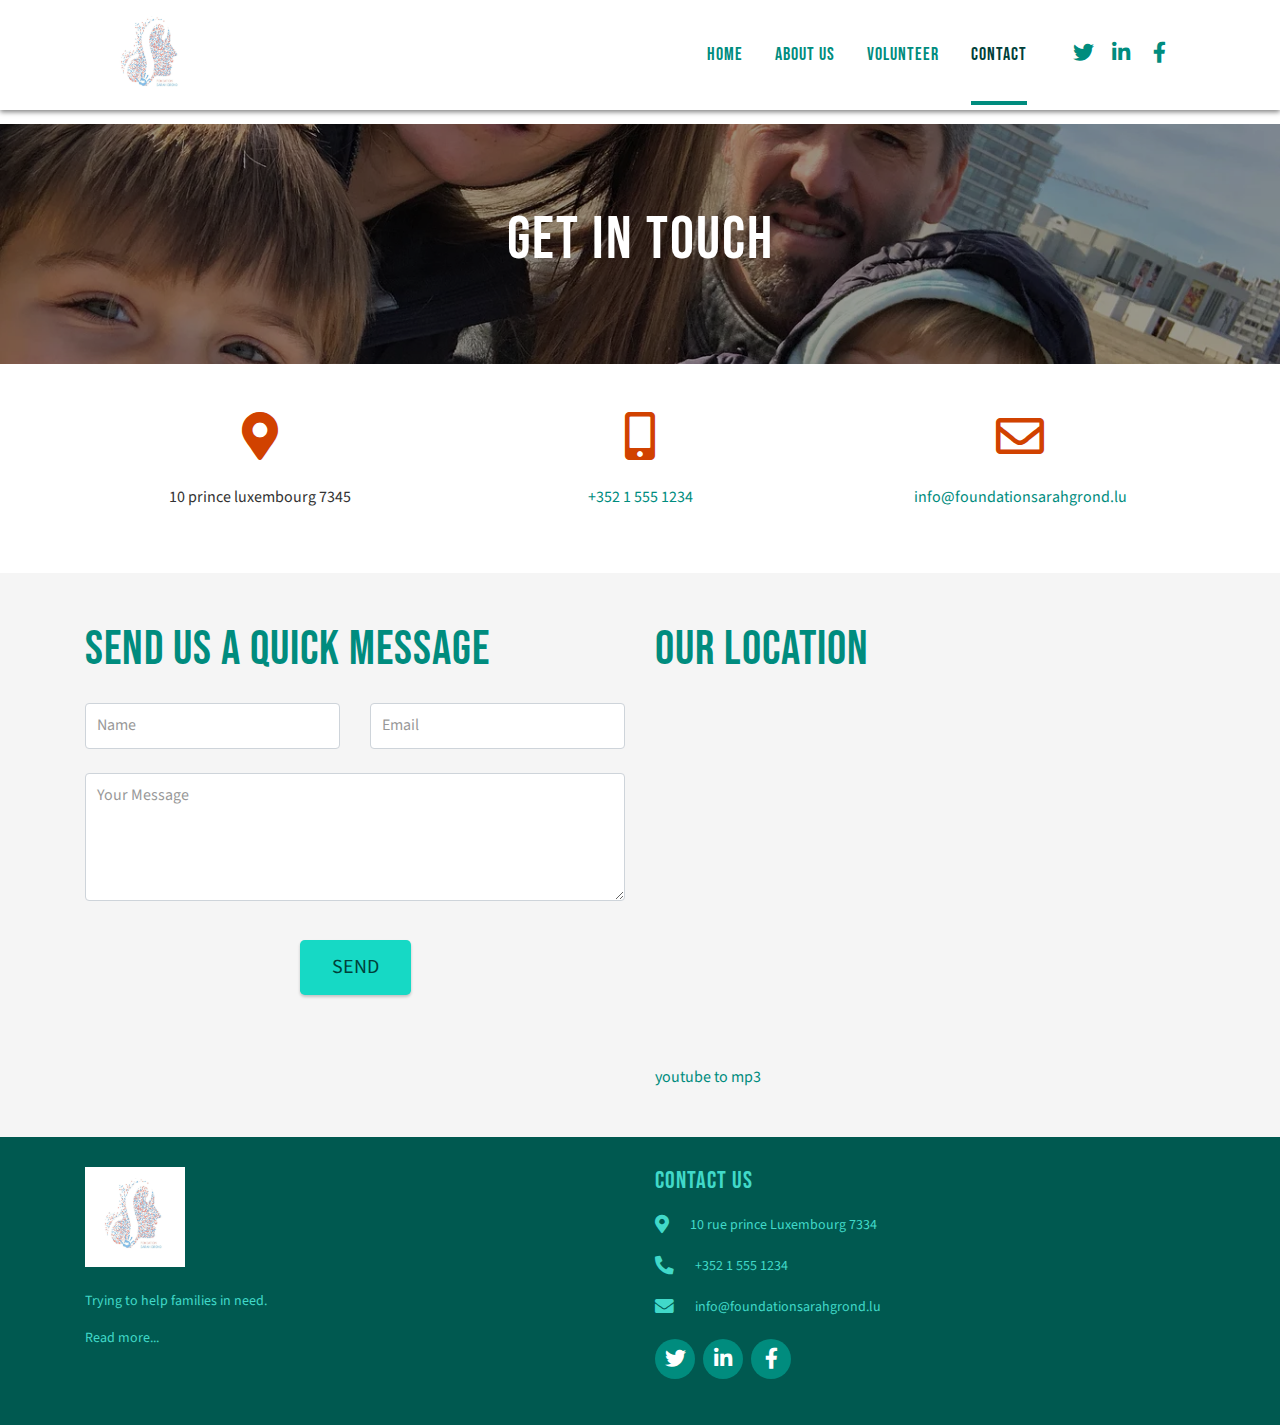
<file: homepage/contact.html>
<!DOCTYPE html>
<html lang="en">

<head>
    <meta charset="utf-8">
    <meta name="viewport" content="width=device-width, initial-scale=1, shrink-to-fit=no">
    <meta name="description" content="">
    <meta name="author" content="">
    <!-- Favicons and theme-color -->
    <title>Foundation Sarah Grond</title>
    

    <!-- Bootstrap core CSS -->.
    <link rel="stylesheet" href="https://stackpath.bootstrapcdn.com/bootstrap/4.3.1/css/bootstrap.min.css" integrity="sha384-ggOyR0iXCbMQv3Xipma34MD+dH/1fQ784/j6cY/iJTQUOhcWr7x9JvoRxT2MZw1T" crossorigin="anonymous">
    <!-- other CSS-->
    <link rel="stylesheet" href="https://cdnjs.cloudflare.com/ajax/libs/font-awesome/5.11.2/css/all.css">
    <link href="https://fonts.googleapis.com/css?family=Bebas+Neue%7CSource+Sans+Pro:400,400i,700&display=swap" rel="stylesheet">
    <!-- Place your stylesheet here-->
    <link href="assets/css/style.css" rel="stylesheet" type="text/css">
    
</head>

<body>
    <a href="#maincontent" class="screen-reader-link sr-only">Skip to main content</a>
    <header class="full-width-header fixed-top">
        <div class="container">
            <nav class="navbar navbar-expand-md navbar-light bg-white">
                <a class="navbar-brand" href="index.html"><img src="assets/img/FSG-logo.jpg" alt="Logo" class="logo"></a>
                <button class="navbar-toggler collapsed" type="button" data-toggle="collapse" data-target="#navbars" aria-controls="navbars" aria-expanded="false" aria-label="Toggle navigation">
                    <span class="navbar-toggler-icon"></span>
                </button>

                <div class="collapse navbar-collapse" id="navbars">
                    <ul class="navbar-nav ml-auto">
                        <li class="nav-item dropdown home">
                            <a class="nav-link d-inline-block" href="index.html">Home</a>
                            <!-- arrow link after home -->
                            <a class="dropdown-toggle d-inline-block d-md-none" href="index.html" id="navbarDropdown" role="button" data-toggle="dropdown" aria-haspopup="true" aria-expanded="false"><span class="sr-only">Jump to section</span></a>
                            <!-- sub menu -->
                            <ul class="dropdown-menu sub-menu d-md-none" aria-labelledby="navbarDropdown">
                                <li class="sub-menu-title">Jump to section</li>
                                <li class="sub-menu-item">
                                    <a class="sub-nav-link" href="index.html#about us">About Us</a>
                                </li>
                                <li class="sub-menu-item">
                                    <a class="sub-nav-link" href="index.html#volunteer">Volunteer</a>
                                </li>
                            </ul>
                        </li>
                        <li class="nav-item">
                            <a class="nav-link" href="about.html">About Us</a>
                        </li>
                        <li class="nav-item">
                            <a class="nav-link" href="volunteer.html">Volunteer</a>
                        </li>
                        <li class="nav-item active">
                            <a class="nav-link" href="contact.html">Contact<span class="sr-only">(current)</span></a>
                        </li>
                        <li class="nav-item">
                            <ul class="social-icons-list">
                                <li>
                                    <a target="_blank" href="https://twitter.com/">
                                        <i class="fab fa-twitter fa-sm" aria-hidden="true"></i>
                                        <span class="sr-only">Twitter</span>
                                    </a>
                                </li>
                                <li>
                                    <a target="_blank" href="https://www.linkedin.com/">
                                        <i class="fab fa-linkedin-in fa-sm" aria-hidden="true"></i>
                                        <span class="sr-only">LinkedIn</span>
                                    </a>
                                </li>
                                <li>
                                    <a target="_blank" href="https://www.facebook.com/">
                                        <i class="fab fa-facebook-f fa-sm" aria-hidden="true"></i>
                                        <span class="sr-only">Facebook</span>
                                    </a>
                                </li>
                            </ul>
                        </li>
                    </ul>
                </div>
            </nav>
        </div>
    </header>
    
    <main id="maincontent">
        <div class="title-panel title-panel--contact">
            <div class="container">
                <h1 class="page-title">Get in Touch</h1>
            </div>
        </div>
        <div class="container">
            <div class="row text-center">
                <div class="col-md-4 py-4 py-md-5 contact-card">
                    <div class="contact-card--icon">
                        <i class="fas fa-map-marker-alt fa-3x" aria-hidden="true"></i>
                        <span class="sr-only">Location</span>
                    </div>
                    <div class="contact-card--details mt-4">
                        <p>10 prince luxembourg 7345
                        </p>
                    </div>
                </div>
                <div class="col-md-4 py-4 py-md-5 contact-card">
                    <div class="contact-card--icon">
                        <i class="fas fa-mobile-alt fa-3x" aria-hidden="true"></i>
                        <span class="sr-only">Phone</span>
                    </div>
                    <div class="contact-card--details mt-4">
                        <p><a href="tel:0035218551234">+352 1 555 1234</a>
                        </p>
                    </div>
                </div>
                <div class="col-md-4 py-4 py-md-5 contact-card">
                    <div class="contact-card--icon">
                        <i class="far fa-envelope fa-3x"></i>
                        <span class="sr-only">Email</span>
                    </div>
                    <div class="contact-card--details mt-4">
                        <p><a href="info@foundationsarahgrond.lu">info@foundationsarahgrond.lu</a>
                        </p>
                    </div>
                </div>
            </div>
        </div>
        <!-- form and map -->
        <div class="row-outer-container bg-light-grey">
            <div class="container">
                <div class="row">
                    <div class="col-md-6 pt-5 pb-5">
                        <h2 class="content-heading mb-4">Send us a quick message</h2>
                            <form id="contact">
                                <div class="row">
                                    <div class="col-12 col-sm-6">
                                        <div class="form-group">
                                            <input type="text" name="name" id="fullname" class="form-control" required />
                                            <label class="form-control-placeholder" for="fullname">Name</label>
                                        </div>
                                    </div>
                                    <div class="col-12 col-sm-6">
                                        <div class="form-group">
                                            <input type="email" name="email" id="email" class="form-control" required />
                                            <label class="form-control-placeholder" for="email">Email</label>
                                        </div>
                                    </div>
                                </div>
                                <div class="row">
                                    <div class="col">
                                        <div class="form-group">
                                            <textarea name="message" id="message" class="form-control" required></textarea>
                                            <label class="form-control-placeholder" for="message">Your Message</label>
                                        </div>
                                    </div>
                                </div>
                                <div class="row">
                                    <div class="col text-center">
                                        <!-- Button trigger modal -->
                                        <button type="button" class="btn btn-secondary btn-lg" data-toggle="modal" data-target="#contactModal">Send</button>
                                    </div>
                                </div>
                            </form>
                    </div>
                    <div class="col-md-6 pt-5 pb-5">
                        <h2 class="content-heading mb-4">Our Location</h2>
                        <iframe class="location-map" width="584" height="355" id="gmap_canvas" src="https://maps.google.com/maps?q=walferdange&t=&z=17&ie=UTF8&iwloc=&output=embed" frameborder="0" scrolling="no" marginheight="0" marginwidth="0"></iframe><a href="https://yt2.org">youtube to mp3</a><br><style>.mapouter{position:relative;text-align:right;height:355px;width:584px;}</style><a href="https://www.embedgooglemap.net"></iframe>
                    </div>
                </div>
            </div>
        </div><!-- /.row-outer -->
    </main><!-- /.maincontent -->
    <footer class="full-width-footer">
        <div class="container">
            <div class="row">
                <div class="col-sm">
                    <div class="logo-footer mb-4 text-center text-sm-left">
                        <img src="assets/img/FSG-logo.jpg" alt="logo" class="logo">
                    </div>
                    <div class="footer-text text-justify text-sm-left">
                        <p>Trying to help families in need.</p>
                        <p><a href="about.html#about-school">Read more...</a></p>
                    </div>
                </div>
                <div class="col-sm pt-4 pt-sm-0">
                    <h4 class="widget-heading text-center text-sm-left">Contact Us</h4>
                    <ul class="contact-icons-list">
                        <li class="contact-list-item">
                            <a href="" target="_blank"><i class="fas fa-map-marker-alt fa-lg"></i>10 rue prince Luxembourg 7334</a>
                        </li>
                        <li class="contact-list-item">
                            <a href="tel:0035218551234"><i class="fas fa-phone-alt fa-lg"></i>+352 1 555 1234</a>
                        </li>
                        <li class="contact-list-item">
                            <a href="info@foundationsarahgrond.lu"><i class="fas fa-envelope fa-lg"></i>info@foundationsarahgrond.lu</a>
                        </li>
                    </ul>
                    <ul class="social-icons-list text-center text-sm-left">
                        <li>
                            <a target="_blank" href="https://twitter.com/">
                                <i class="fab fa-twitter fa-sm" aria-hidden="true"></i>
                                <span class="sr-only">Twitter</span>
                            </a>
                        </li>
                        <li>
                            <a target="_blank" href="https://www.linkedin.com/">
                                <i class="fab fa-linkedin-in fa-sm" aria-hidden="true"></i>
                                <span class="sr-only">LinkedIn</span>
                            </a>
                        </li>
                        <li>
                            <a target="_blank" href="https://www.facebook.com/">
                                <i class="fab fa-facebook-f fa-sm" aria-hidden="true"></i>
                                <span class="sr-only">Facebook</span>
                            </a>
                        </li>
                    </ul>
                </div>
            </div>
        </div>
        <!-- copyright -->
    </footer>

    <!-- Modal -->
    <div class="modal fade" id="contactModal" tabindex="-1" role="dialog" aria-labelledby="contactmodal" aria-hidden="true">
        <div class="modal-dialog modal-dialog-centered" role="document">
            <div class="modal-content">
                <div class="modal-header">
                    <h5 class="modal-title content-heading" id="contactmodal">Thank you for testing my contact form</h5>
                    <button type="button" class="close" data-dismiss="modal" aria-label="Close">
                        <span aria-hidden="true">&times;</span>
                    </button>
                </div>
                <div class="modal-body">
                    <p>This form is not yet functional, and does not collect any personal information.</p>
                </div>
                <div class="modal-footer">
                    <button type="button" class="btn btn-secondary" data-dismiss="modal">Close</button>
                </div>
            </div>
        </div>
    </div>
    <!-- Bootstrap core JavaScript
    ================================================== -->
    <!-- Placed at the end of the document so the pages load faster -->
    <script src="https://code.jquery.com/jquery-3.3.1.slim.min.js" integrity="sha384-q8i/X+965DzO0rT7abK41JStQIAqVgRVzpbzo5smXKp4YfRvH+8abtTE1Pi6jizo" crossorigin="anonymous"></script>
    <script src="https://cdnjs.cloudflare.com/ajax/libs/popper.js/1.14.7/umd/popper.min.js" integrity="sha384-UO2eT0CpHqdSJQ6hJty5KVphtPhzWj9WO1clHTMGa3JDZwrnQq4sF86dIHNDz0W1" crossorigin="anonymous"></script>
    <script src="https://stackpath.bootstrapcdn.com/bootstrap/4.3.1/js/bootstrap.min.js" integrity="sha384-JjSmVgyd0p3pXB1rRibZUAYoIIy6OrQ6VrjIEaFf/nJGzIxFDsf4x0xIM+B07jRM" crossorigin="anonymous"></script>

</body>
</html>
</file>
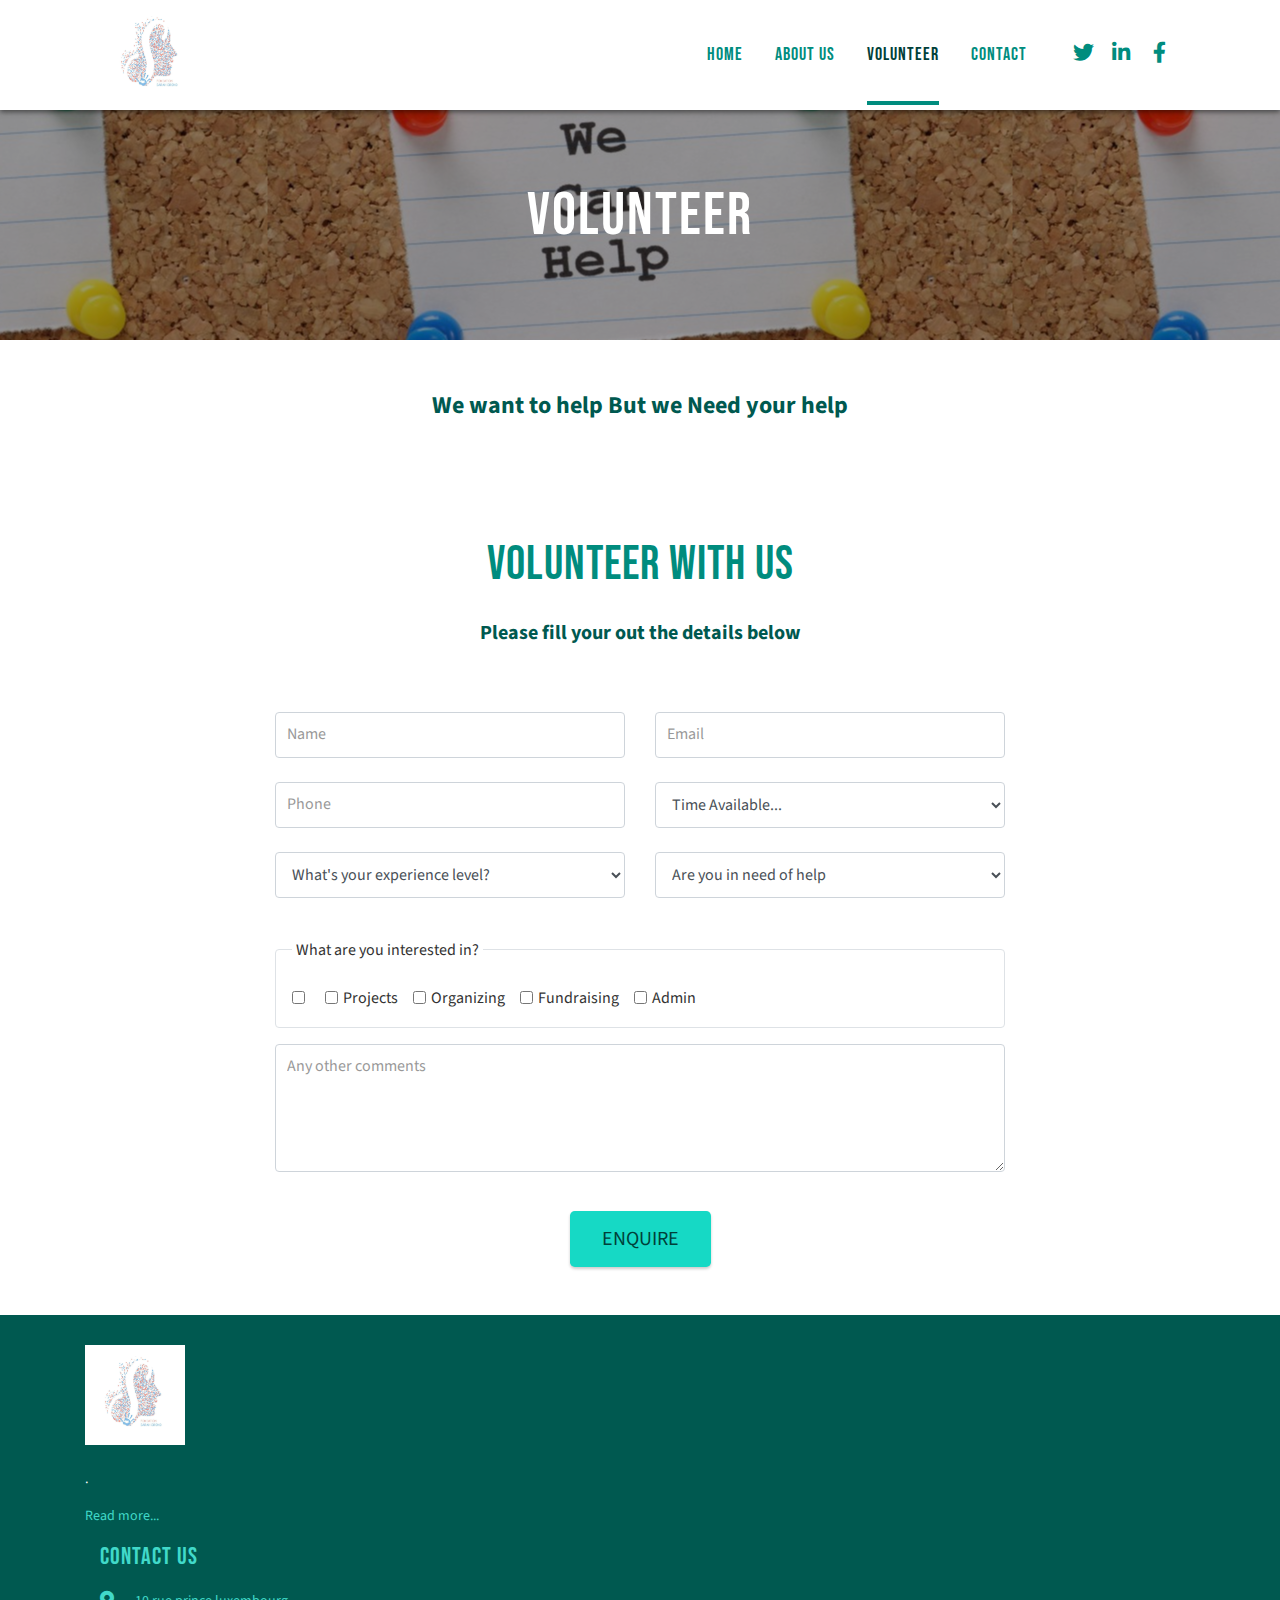
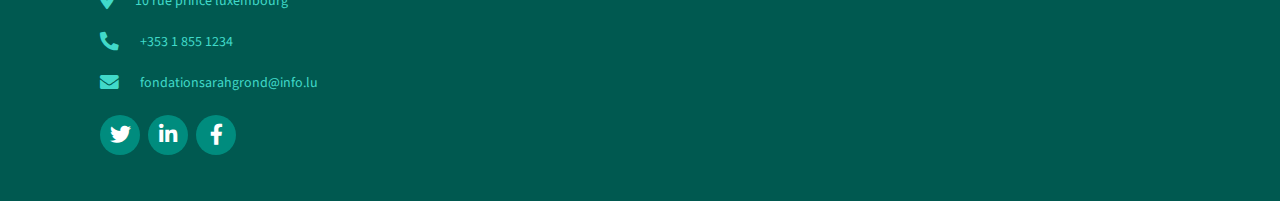
<file: homepage/volunteer.html>
<!DOCTYPE html>
<html lang="en">

<head>
    <meta charset="utf-8">
    <meta name="viewport" content="width=device-width, initial-scale=1, shrink-to-fit=no">
    <meta name="description" content="charity/donations">
    <meta name="author" content="charity/donations">
    <title>Foundation Sarah Ground</title>
    

    <!-- Bootstrap core CSS -->
    <link rel="stylesheet" href="https://stackpath.bootstrapcdn.com/bootstrap/4.3.1/css/bootstrap.min.css" integrity="sha384-ggOyR0iXCbMQv3Xipma34MD+dH/1fQ784/j6cY/iJTQUOhcWr7x9JvoRxT2MZw1T" crossorigin="anonymous">
    <!-- other CSS-->
    <link rel="stylesheet" href="https://cdnjs.cloudflare.com/ajax/libs/font-awesome/5.11.2/css/all.css">
    <link href="https://fonts.googleapis.com/css?family=Bebas+Neue%7CSource+Sans+Pro:400,400i,700&display=swap" rel="stylesheet">
    <!-- Place your stylesheet here-->
    <link href="assets/css/style.css" rel="stylesheet" type="text/css">
    
</head>

<body>
    <a href="#maincontent" class="screen-reader-link sr-only">Skip to main content</a>
    <header class="full-width-header fixed-top">
        <div class="container">
            <nav class="navbar navbar-expand-md navbar-light bg-white">
                <a class="navbar-brand" href="index.html"><img src="assets/img/FSG-logo.jpg" alt="FSG-logo" class="logo"></a>
                <button class="navbar-toggler collapsed" type="button" data-toggle="collapse" data-target="#navbars" aria-controls="navbars" aria-expanded="false" aria-label="Toggle navigation">
                    <span class="navbar-toggler-icon"></span>
                </button>

                <div class="collapse navbar-collapse" id="navbars">
                    <ul class="navbar-nav ml-auto">
                        <li class="nav-item dropdown home">
                            <a class="nav-link d-inline-block" href="index.html">Home</a>
                            <!-- arrow link after home -->
                            <a class="dropdown-toggle d-inline-block d-md-none" href="index.html" id="navbarDropdown" role="button" data-toggle="dropdown" aria-haspopup="true" aria-expanded="false"><span class="sr-only">Jump to section</span></a>
                            <!-- sub menu -->
                            <ul class="dropdown-menu sub-menu d-md-none" aria-labelledby="navbarDropdown">
                                <li class="sub-menu-title">Jump to section</li>
                                <li class="sub-menu-item">
                                    <a class="sub-nav-link" href="index.html#popular">About Us</a>
                                </li>
                                <li class="sub-menu-item">
                                    <a class="sub-nav-link" href="index.html#benefits">Projects</a>
                                </li>
                                <li class="sub-menu-item">
                                    <a class="sub-nav-link" href="index.html#testimonials">Volunteer</a>
                                </li>
                            </ul>
                        </li>
                        <li class="nav-item">
                            <a class="nav-link" href="about.html">About Us</a>
                        </li>
                        <li class="nav-item active">
                            <a class="nav-link" href="volunteer.html">Volunteer<span class="sr-only">(current)</span></a>
                        </li>
                        <li class="nav-item">
                            <a class="nav-link" href="contact.html">Contact</a>
                        </li>
                        <li class="nav-item">
                            <ul class="social-icons-list">
                                <li>
                                    <a target="_blank" href="https://twitter.com/">
                                        <i class="fab fa-twitter fa-sm" aria-hidden="true"></i>
                                        <span class="sr-only">Twitter</span>
                                    </a>
                                </li>
                                <li>
                                    <a target="_blank" href="https://www.linkedin.com/">
                                        <i class="fab fa-linkedin-in fa-sm" aria-hidden="true"></i>
                                        <span class="sr-only">LinkedIn</span>
                                    </a>
                                </li>
                                <li>
                                    <a target="_blank" href="https://www.facebook.com/">
                                        <i class="fab fa-facebook-f fa-sm" aria-hidden="true"></i>
                                        <span class="sr-only">Facebook</span>
                                    </a>
                                </li>
                            </ul>
                        </li>
                    </ul>
                </div>
            </nav>
        </div>
    </header>
    
    <main id="maincontent">
        <div class="title-panel title-panel--classes">
            <div class="container">
                <h1 class="page-title">Volunteer</h1>
            </div>
        </div>
        <div class="container py-5">
            <div class="row">
                <div class="col-12 text-center">
                    <p class="lead lead--larger">We want to help But we Need your help </p>
                </div>
            </div>
        </div>
        <!-- Volunteer Form -->
      
        </div><!-- ./outer-row -->
        <div class="container" id="class-enquiry-container">
            <div class="row justify-content-center">
                <div class="col-lg-8 pt-5 pb-5">
                    <h2 class="content-heading mb-4 text-center">Volunteer with Us</h2>
                    <p class="lead text-center pb-5">Please fill your out the details below</p>
                    <form id="class-enquiry">
                        <div class="row">
                            <div class="col-12 col-md-6">
                                <div class="form-group">
                                    <input type="text" name="name" id="fullname" class="form-control" required />
                                    <label class="form-control-placeholder" for="fullname">Name</label>
                                </div>
                            </div>
                            <div class="col-12 col-md-6">
                                <div class="form-group">
                                    <input type="email" name="email" id="email" class="form-control" required />
                                    <label class="form-control-placeholder" for="email">Email</label>
                                </div>
                            </div>
                        </div>
                        <div class="row">
                            <div class="col-12 col-md-6">
                                <div class="form-group">
                                    <input type="text" name="phone" id="phone" class="form-control" required />
                                    <label class="form-control-placeholder" for="phone">Phone</label>
                                </div>
                            </div>
                            <div class="col-12 col-md-6">
                                <div class="form-group">
                                    <select id="age-group" name="age-group" class="form-control" required>
                                        <option selected disabled value="">Time Available...</option>
                                        <option>Morning</option>
                                        <option>Afternoon</option>
                                        <option>Evening/option>
                                    </select>
                                    <label class="form-control-placeholder sr-only" for="age-group">Time Available</label>
                                </div>
                            </div>
                        </div>
                        <div class="row">
                            <div class="col-12 col-md-6">
                                <div class="form-group">
                                    <select id="experience" name="experience" class="form-control" required>
                                        <option selected disabled value="">What's your experience level?</option>
                                        <option>Beginner</option>
                                        <option>Intermediate</option>
                                        <option>Advanced</option>
                                    </select>
                                    <label class="form-control-placeholder sr-only" for="age-group">Experience/label>
                                </div>
                            </div>
                            <div class="col-12 col-md-6">
                                <div class="form-group">
                                    <select id="free-class" name="free-class" class="form-control" required>
                                        <option selected disabled value="">Are you in need of help</option>
                                        <option>Yes</option>
                                        <option>No</option>
                                    </select>
                                    <label class="form-control-placeholder sr-only" for="age-group">Are you in need of help</label>
                                </div>
                            </div>
                        </div>
                        <div class="row">
                            <div class="col">
                                <fieldset class="border p-3 my-3 rounded">
                                    <legend class="legend w-auto px-1">What are you interested in?</legend>
                                    <div class="form-check form-check-inline">
                                        <input class="form-check-input" type="checkbox" id="guitar-checkbox" value="guitar">
                                        <label class="form-check-label" for="guitar-checkbox"></label>
                                    </div>
                                    <div class="form-check form-check-inline">
                                        <input class="form-check-input" type="checkbox" id="drums-checkbox" value="drums">
                                        <label class="form-check-label" for="drums-checkbox">Projects</label>
                                    </div>
                                    <div class="form-check form-check-inline">
                                        <input class="form-check-input" type="checkbox" id="singing-checkbox" value="singing">
                                        <label class="form-check-label" for="singing-checkbox">Organizing</label>
                                    </div>
                                    <div class="form-check form-check-inline">
                                        <input class="form-check-input" type="checkbox" id="violin-checkbox" value="violin">
                                        <label class="form-check-label" for="violin-checkbox">Fundraising</label>
                                    </div>
                                    <div class="form-check form-check-inline">
                                        <input class="form-check-input" type="checkbox" id="trumpet-checkbox" value="trumpet">
                                        <label class="form-check-label" for="trumpet-checkbox">Admin</label>
                                    </div>
                                </fieldset>
                            </div>
                        </div>
                        <div class="row">
                            <div class="col">
                                <div class="form-group">
                                    <textarea name="message" id="message" class="form-control" required></textarea>
                                    <label class="form-control-placeholder" for="message">Any other comments</label>
                                </div>
                            </div>
                        </div>
                        <div class="row">
                            <div class="col text-center">
                                <!-- Button trigger modal -->
                                <button type="button" class="btn btn-secondary btn-lg" data-toggle="modal" data-target="#classesFormModal">Enquire</button>
                            </div>
                        </div>
                    </form>
                </div>
            </div><!-- ./row -->
        </div><!-- ./container -->
    </main><!-- /maincontent -->
    <footer class="full-width-footer">
        <div class="container">
            <div class="row">
                <div class="col-sm">
                    <div class="logo-footer mb-4 text-center text-sm-left">
                        <img src="assets/img/FSG-logo.jpg" alt="FSG-logo" class="logo">
                    </div>
                    <div class="footer-text text-justify text-sm-left">
                        <p>.</p>
                        <p><a href="about.html#about-school">Read more...</a></p>
                    </div>
                </div>
                </div>
                <div class="col-sm pt-4 pt-sm-0">
                    <h4 class="widget-heading text-center text-sm-left">Contact Us</h4>
                    <ul class="contact-icons-list">
                        <li class="contact-list-item">
                            <a href="#" target="_blank"><i class="fas fa-map-marker-alt fa-lg"></i>10 rue prince luxembourg</a>
                        </li>
                        <li class="contact-list-item">
                            <a href="tel:0035318551234"><i class="fas fa-phone-alt fa-lg"></i>+353 1 855 1234</a>
                        </li>
                        <li class="contact-list-item">
                            <a href="fondationsarahgrond@info.lu"><i class="fas fa-envelope fa-lg"></i>fondationsarahgrond@info.lu</a>
                        </li>
                    </ul>
                    <ul class="social-icons-list text-center text-sm-left">
                        <li>
                            <a target="_blank" href="https://twitter.com/">
                                <i class="fab fa-twitter fa-sm" aria-hidden="true"></i>
                                <span class="sr-only">Twitter</span>
                            </a>
                        </li>
                        <li>
                            <a target="_blank" href="https://www.linkedin.com/">
                                <i class="fab fa-linkedin-in fa-sm" aria-hidden="true"></i>
                                <span class="sr-only">LinkedIn</span>
                            </a>
                        </li>
                        <li>
                            <a target="_blank" href="https://www.facebook.com/">
                                <i class="fab fa-facebook-f fa-sm" aria-hidden="true"></i>
                                <span class="sr-only">Facebook</span>
                            </a>
                        </li>
                    </ul>
                </div>
            </div>
        </div>
        <!-- copyright -->
    </footer>
    <!-- Modal -->
    <div class="modal fade" id="classesFormModal" tabindex="-1" role="dialog" aria-labelledby="classesformmodal" aria-hidden="true">
        <div class="modal-dialog modal-dialog-centered" role="document">
            <div class="modal-content">
                <div class="modal-header">
                    <h5 class="modal-title content-heading" id="classesformmodal">Thank you for your time</h5>
                    <button type="button" class="close" data-dismiss="modal" aria-label="Close">
                        <span aria-hidden="true">&times;</span>
                    </button>
                </div>
                <div class="modal-body">
                    <p>This form is not yet functional, and does not collect any personal information.</p>
                </div>
                <div class="modal-footer">
                    <button type="button" class="btn btn-secondary" data-dismiss="modal">Close</button>
                </div>
            </div>
        </div>
    </div>
    <!-- Bootstrap core JavaScript
    ================================================== -->
    <!-- Placed at the end of the document so the pages load faster -->
    <script src="https://code.jquery.com/jquery-3.3.1.slim.min.js" integrity="sha384-q8i/X+965DzO0rT7abK41JStQIAqVgRVzpbzo5smXKp4YfRvH+8abtTE1Pi6jizo" crossorigin="anonymous"></script>
    <script src="https://cdnjs.cloudflare.com/ajax/libs/popper.js/1.14.7/umd/popper.min.js" integrity="sha384-UO2eT0CpHqdSJQ6hJty5KVphtPhzWj9WO1clHTMGa3JDZwrnQq4sF86dIHNDz0W1" crossorigin="anonymous"></script>
    <script src="https://stackpath.bootstrapcdn.com/bootstrap/4.3.1/js/bootstrap.min.js" integrity="sha384-JjSmVgyd0p3pXB1rRibZUAYoIIy6OrQ6VrjIEaFf/nJGzIxFDsf4x0xIM+B07jRM" crossorigin="anonymous"></script>

</body>
</html>
</file>
<file: homepage/assets/css/style.css>
/* -------------------- Set Defaults --------*/
html {
    scroll-behavior: smooth;
  }
  body {
      font-family: 'Source Sans Pro', sans-serif;
      color: #333;
  }
  .screen-reader-link:focus {
      clip: auto !important;
      height: auto;
      width: auto;
      display: block;
      font-weight: bold;
      padding: 15px 25px 15px;
      color: #333;
      background: #fff;
      z-index: 100000;
      text-decoration: none;
      -webkit-box-shadow: 0 0 2px 2px rgba(0,0,0,.5);
              box-shadow: 0 0 2px 2px rgba(0,0,0,.5);
  }
  /* Headings */
  h1, h2, h3, h4, h5, h6 {
      font-family: 'Bebas Neue', cursive;
      letter-spacing: 1px;
  }
  img {
      max-width: 100%;
      height: auto;
  }
  a {
      color: #008c7e;
  }
  a:hover {
      color: #41d9c9;
      text-decoration: none;
  }
  
  /* -------------------- END Defaults --------*/
  /* -------------------- HEADER -------------*/
  /* Headings */
h1, h2, h3, h4, h5, h6 {
    font-family: 'Bebas Neue', cursive;
    letter-spacing: 1px;
}
img {
	max-width: 100%;
	height: auto;
}
a {
    color: #008c7e;
}
a:hover {
    color: #41d9c9;
    text-decoration: none;
}

/* -------------------- END Defaults --------*/
/* -------------------- HEADER -------------*/
.full-width-header {
    background-color: #fff;
    -webkit-box-shadow: rgba(0, 0, 0, .5) 0 2px 5px 0px;
            box-shadow: rgba(0, 0, 0, .5) 0 2px 5px 0px;
}
.full-width-header {
    background-color: #fff;
    -webkit-box-shadow: rgba(0, 0, 0, .5) 0 2px 5px 0px;
            box-shadow: rgba(0, 0, 0, .5) 0 2px 5px 0px;
}
/* NAV BAR adjustments to bootstrap navbar */
.navbar {
    padding: 0 1rem;
}
.navbar-dark .navbar-toggler,
.navbar-light .navbar-toggler{
    border: none;
}
.navbar-nav {
    text-align: center;
}
.navbar-nav .nav-item:last-of-type {
    margin-bottom: 15px;
    border-bottom: none;
}
.navbar-nav .nav-item {
    border-bottom: 1px solid rgba(191, 61, 0, 0.45);
}
.navbar-nav .nav-item .nav-link {
    color: #008C7E;
    font-family: 'Bebas Neue', cursive;
    font-size: 18px;
    text-transform: uppercase;
    letter-spacing: 1px;
    height: 60px;
    line-height: 60px;
    padding-bottom: 0;
    padding-top: 0;
}
.navbar-nav .home .nav-link {
    border: none;
    height: 60px;
}
.navbar-light .navbar-nav .active>.nav-link,
.navbar-light .navbar-nav .nav-link.active,
.navbar-light .navbar-nav .nav-link:hover {
    color: #004039;
}
.nav-item .nav-link:after {
    background-color: #008C7E;
    display: block;
    content: '';
    height: 0;
    margin-top: -4px;
    opacity: 0;
    -webkit-transition:all 0.3s ease-in-out;
    -o-transition:all 0.3s ease-in-out;
    transition:all 0.3s ease-in-out;
}
.nav-item.active .nav-link:after,
.nav-item:hover .nav-link:after {
    height: 4px;
    opacity: 1;
}
/* Hide home indicator on mobile*/
.nav-item.home.active .nav-link:after,
.nav-item.home:hover .nav-link:after {
    height: 0;
    opacity: 0;
}
/* change how border indicator works on home page when active */
.nav-item.home.active {
    border-bottom: solid 4px #008C7E;
}
/* Show home indicator after sub-menu */
.nav-item.active .sub-menu:after {
    height: 4px;
    opacity: 1;
}
.navbar-light .nav-item.active,
.navbar-light .nav-link:focus {
    background: rgba(0,0,0,0.1);
    border-bottom-color: transparent;
}
/* -- Change BS dropdown caret 
credit to this method on StackOverflow - https://stackoverflow.com/questions/54396053/how-to-replace-bootstrap-dropdown-toggle-icon-with-another-default-icon -- */
.dropdown-toggle {
    padding: 10px;
}
a.dropdown-toggle {
    color: #008c7e;
    margin-left: 10px;
    width: 35px;
}
.dropdown-toggle::after {
  display: inline-block;
  width: .6em;
  height: .6em;
  margin: -.5em 0 0 0;
  vertical-align: middle;
  content: "";
  border: .4em solid;
  border-width: 0 2px 2px 0;
  transform: rotateZ(45deg);
    -webkit-transition: all .2s ease-in-out;
         -o-transition: all .2s ease-in-out;
            transition: all .2s ease-in-out;
}
.dropdown.show .dropdown-toggle::after {
    transform: rotateZ(-135deg);
}
/* --- Sub Menu ---*/
.sub-menu {
    background-color: transparent;
    border-bottom: 1px solid rgba(191, 61, 0, 0.45);
    list-style: none;
    padding: 0;
    text-align: center;
}
.sub-menu-title {
    padding: 6px 0 6px;
    font-size: .8rem;
    text-transform: uppercase;
}
.sub-menu-item {
    padding: 5px 0 10px;
    border-top: 1px dashed #999;
    font-size: .9rem;
}
.sub-menu-item a:before {
    content: '\f3be';
    display: block;
    font-family: 'Font Awesome 5 Free';
    font-weight: 900;
    font-size: 11px;
    line-height: 1;
}

/* ------------------- Nav Branding and Logo ---*/
.logo {
    width: 80px;
    height: auto;
}
footer .logo {
    width: 100px;
    height: auto;
}
/* Navbar close X icon */
.navbar-dark .navbar-toggler.collapsed .navbar-toggler-icon,
.navbar-light .navbar-toggler.collapsed .navbar-toggler-icon {
    background-image: url(../img/about.jpg);
}
.navbar-dark .navbar-toggler-icon,
.navbar-light .navbar-toggler-icon {
    background-image: url(../images/bs-nav-icon-green-open.svg);
}
.navbar-light .navbar-toggler.collapsed .navbar-toggler-icon {
    stroke: #005950;
}
#maincontent {
    margin-top: 50px;
}
/* --------------------------------- Carousel ---*/
h1.carousel-title {
    font-size: 35px;
}
/* Center the captions vertically */
.carousel-caption {
    bottom: 50%;
    -webkit-transform: translateY(50%);
        -ms-transform: translateY(50%);
            transform: translateY(50%);
}
.carousel-caption .blockquote .fa {
    opacity: 0.3;
}
.carousel-caption .blockquote-footer {
    color: #15d8c5;
    text-transform: uppercase;
}
.carousel-indicators li {
    margin-left: 10px;
    margin-right: 10px;
}
/*  TESTIMONIAL CAROUSEL */
#carouselTestimonials {
    margin-bottom: 50px;
}
#carouselTestimonials .carousel-indicators {
    bottom: -55px;
}
/* Page Title Panel */
.title-panel {
    background: url(../img/about.jpg) center center;
    background-size: cover;
    padding: 40px 0;
    position: relative;
}
.title-panel--about {
    background: url(../img/about.jpg) center center;
}
.title-panel--classes {
    background: url(../img/help.jpg) center center;
}
.slide--home:before,
.title-panel:before {
    content: "";
    background-color: rgba(0,0,0,0.4);
    width: 100%;
    height: 100%;
    position: absolute;
    left: 0;
    top: 0;
    z-index: 1;
}
.title-panel > .container {
    position: relative;
    z-index: 2;
}
/* Content Headings */
h1.page-title {
    color: #fff;
    font-size: 50px;
    letter-spacing: 2px;
    text-align: center;
}
.content-heading,
.teachers-card .card-title {
    color: #008C7E;
}
/* --------------------------------- Colours */
/* this important is required to override bootstrap's important */
.text-secondary {
    color: #d14200!important;
}
.text-dark {
    color: #3d5671!important;
}
.bg-light-grey {
    background: #f5f5f5;
}
.lead {
    color:#005950;
    font-weight: 700;
}
.lead--larger {
    font-size: 1.5rem;
}
.text-shadow-primary {
    text-shadow: rgba(0,0,0,0.2) 3px 3px;
}
/* Row Background images */
.row-outer-container.bg-img {
    background-repeat: no-repeat;
    background-size: cover;
    position: relative;
}
.row-outer-container.bg-img:before {
    content: "";
    background-color: rgba(0,0,0,0.6);
    width: 100%;
    height: 100%;
    position: absolute;
    left: 0;
    top: 0;
}

/* Image styling */
.two-corner-border {
    -webkit-box-shadow: 35px 35px 0px -20px #f5f5f5, -35px -35px 0px -20px #f5f5f5, 0 0 0 10px #41d9c9;
            box-shadow: 35px 35px 0px -20px #f5f5f5, -35px -35px 0px -20px #f5f5f5, 0 0 0 10px #41d9c9;
}
.two-corner-border-on-white {
    -webkit-box-shadow: 35px 35px 0px -20px #fff, -35px -35px 0px -20px #fff, 0 0 0 10px #41d9c9;
            box-shadow: 35px 35px 0px -20px #fff, -35px -35px 0px -20px #fff, 0 0 0 10px #41d9c9;
}
/* Cards */
.card-body {
    background-color: #f4f4f4;
}
.teachers-card .card-body,
.slide--testimonial .card-body {
    background: transparent;
}
.teachers-card .card-title,
.card-subtitle {
    font-family: 'Source Sans Pro', sans-serif;
    font-weight: 700;
    letter-spacing: normal;
}
.card-subtitle {
    color:#d14200;
    font-size: 1.1rem;
    margin-bottom: 10px;
}

/* Fix for internet Explorer */
.card .img-wrap {
    height: 100%;
}
/* Rounded image */
.circle {
    border-radius: 50%;
    padding: 10px;
}
.circle-border {
    border-radius: 50%;
    border:1px solid #d14200;
}


/* --- Classes Card --- */
.classes-icon {
    color:#005950;
}

/* --- Stat Numbers --- */
.stat-number {
    font-size: 6rem;
    font-weight: 900;
}
.stat-sub-header {
    font-size: 2rem;
    font-weight: 700;
}

/*--------------------------------- Buttons ----*/
.btn {
    border: none;
    text-transform: uppercase;
    margin-top: 15px;
    -webkit-box-shadow: 0px 2px 3px 0px rgba(0,0,0,0.2);
            box-shadow: 0px 2px 3px 0px rgba(0,0,0,0.2);
    -webkit-transform: scale(1);
        -ms-transform: scale(1);
            transform: scale(1);
    -webkit-transition: all .2s ease-in-out;
         -o-transition: all .2s ease-in-out;
            transition: all .2s ease-in-out;
}
.btn:hover {
    -webkit-transform: scale(1.03);
        -ms-transform: scale(1.03);
            transform: scale(1.03);
}
.btn-primary {
    color: #fff;
    background-color: #d14200;
}
.btn-primary:hover {
    background: #16D9C5;
    color: #004039;
}
.btn-primary.focus, .btn-primary:focus {
    -webkit-box-shadow: 0 0 0 0.2rem rgba(22,217,197,.25);
            box-shadow: 0 0 0 0.2rem rgba(22,217,197,.25);
}
.btn-primary:not(:disabled):not(.disabled):active {
    color: #fff;
    background-color: #008C7E;
    border-color: #008C7E;
}
.btn-secondary {
    background: #16D9C5;
    color: #004039;
}
.btn-secondary:hover {
    color: #fff;
    background-color: #d14200;
}
.btn-white {
    background: #fff;
    color: #008C7E;
}
.btn-white:hover {
    color: #fff;
    background-color: #d14200;
}
.btn-lg {
    padding: .8rem 2rem;
}
/* -- Special Offer Overlay -- */
.bg-light-green {
    background-color: #41D9C9;
}
.card-shadow-2 {
    -webkit-box-shadow: 2px 2px 4px 0px rgba(0,0,0,0.3);
            box-shadow: 2px 2px 4px 0px rgba(0,0,0,0.3);
}
.card-shadow-5 {
    -webkit-box-shadow: 5px 5px 5px 0px rgba(0,0,0,0.1);
            box-shadow: 5px 5px 5px 0px rgba(0,0,0,0.1);
}
/* -------------------- Classes ----------*/
.class-item {
    background-color: #fff;
    -webkit-box-align: center;
        -ms-flex-align: center;
            align-items: center;
    padding: 10px;
    -webkit-transition: all .2s ease-in-out;
         -o-transition: all .2s ease-in-out;
            transition: all .2s ease-in-out;
}
.class-item:hover {
    -webkit-box-shadow: 0px 2px 3px 0px rgba(0,0,0,0.2);
            box-shadow: 0px 2px 3px 0px rgba(0,0,0,0.2);
    -webkit-transform: scale(1.01);
        -ms-transform: scale(1.01);
            transform: scale(1.01);
}
.class-item p {
    margin-bottom: 0;
}
.class-item .day {
    font-size: 60px;
    font-weight: 700;
    vertical-align: middle;
}
.class-item .month {
    font-weight: 700;
    vertical-align: middle;
    margin-left: 10px;
}
.class-item .btn:hover {
    -webkit-transform: scale(1);
        -ms-transform: scale(1);
            transform: scale(1);
}
.class-icon img {
    width: 100px;
    max-height: 90px;
}
.next-term {
    font-size: 14px;
    color:#666;
}
.class-title {
    font-size: 40px;
}
/* -------------------- Contact ----------*/
.contact-card--icon {
    color: #d14200;
}
iframe.location-map {
    width: 100%;
    border: none;
}
/* -------------------- Forms ----------*/
/* needs to be absolutely positioned in this case centered */
.form-group {
    position: relative;
    margin-bottom: 1.5rem;
}
.form-control,
select.form-control {
    height: calc(2em + .75rem + 2px);
}
.form-control:not(select) {
    padding: 1.2rem .75rem .35rem;
}
.form-control-placeholder {
    background:#fff;
    position: absolute;
    top: 10px;
    left: 12px;
    padding: 0;
    -webkit-transition: all 200ms;
    -o-transition: all 200ms;
    transition: all 200ms;
    opacity: 0.5;
}
.form-control:focus {
    border-color: #16D9C5;
    -webkit-box-shadow: 0 0 0 0.1rem rgba(22, 217, 197, .25);
            box-shadow: 0 0 0 0.1rem rgba(22, 217, 197, .25);
}
.form-control:focus + .form-control-placeholder,
.form-control:valid + .form-control-placeholder {
    font-size: 76%;
    -webkit-transform: translate3d(0, -50%, 0);
            transform: translate3d(0, -50%, 0);
    opacity: 1;
}

.legend {
    font-size: 16px;
}
textarea#message {
    height: 8rem;
}

/* --- Divider --- */
.divider-b {
    border-bottom: 5px solid;
    -o-border-image: -o-linear-gradient(left, transparent 0%, #3d5671 50%, transparent 100%);
       border-image: -webkit-gradient(linear, left top, right top, from(transparent), color-stop(50%, #3d5671), to(transparent));
       border-image: linear-gradient(to right, transparent 0%, #3d5671 50%, transparent 100%);
    border-image-slice: 1;
    border-width: 1px;
}

/* -------------------- Footer -----------*/
.full-width-footer {
    background: #005950;
    color: #fff;
    font-size: 14px;
}
.full-width-footer .widget-heading,
.full-width-footer a {
    color: #41D9C9;
}
.full-width-footer a:hover {
    color: #fff;
}
.full-width-footer > .container {
    padding: 30px 15px;
}
.full-width-copyright {
    padding: 30px 0;
    background: #004039;
    color: #fff;
    font-size: 12px;
}
.oh-list {
    list-style: none;
    padding: 0 0 0 40px;
    position: relative;
    margin-top: 20px;
    max-width: 189px;
    margin-left: auto;
    margin-right: auto;
}
.opening-hours .oh-list:before {
    content: '\f017';
    display: block;
    font-family: 'Font Awesome 5 Free';
    font-weight: 900;
    position: absolute;
    left: 0;
    font-size: 25px;
}
.oh-list-item {
    margin-top: 10px;
}
/* -------------------------------- Icons ------- */
.note-icon {
    width: 34px;
}
/* FA Icons */
.opening-hours .fas {
    float: left;
}
.contact-icons-list,
.social-icons-list {
    list-style: none;
    padding: 0;
}
.contact-list-item  {
    margin: 20px 0 0;
    padding: 0;
}
.contact-icons-list .fas {
    margin: 0 1.15em 0 0;/* keep margin relative to font-size */
}
/* Social icons */
.social-icons-list li {
    display: inline-block;
    font-size: 18px;
    margin: 5px 5px 0 0;
}
.navbar-nav .social-icons-list li {
    margin: 5px 15px 0 15px;
}
.social-icons-list li a {
    color: #fff;
    background: #008C7E;
    display: inline-block;
    width: 40px;
    height: 40px;
    border-radius: 50%;
    text-align: center;
    line-height: 40px;
    font-size: 24px;
    -webkit-transition: all .3s ease;
    -o-transition: all .3s ease;
    transition: all .3s ease;
}
.social-icons-list li a:hover {
    background-color: #41d9c9;
}
.navbar-nav .social-icons-list li a {
    color: #008C7E;
    background-color: transparent;
    width: 30px;
    height: 40px;
    line-height: 40px;
}
.navbar-nav .social-icons-list li a:hover {
    color: #004039;
}


/* ---------------------------------- MEDIA SIZES --------------------*/
@media screen and (min-width: 768px) {
    /* -------------------- Set Defaults --------*/
    /* Headings */
    h1.page-title {
        font-size: 60px;
    }
    /*h2.content-heading,*/
    h2 {
        font-size: 3rem;
    }
    
    /* Nav Branding and Logo */
    .navbar-expand-md .navbar-nav .nav-link {
        padding-right: 1rem;
        padding-left: 1rem;
    }
    .logo {
        width: 100px;
        height: auto;
    }
    .navbar-light .nav-item.active,
    .navbar-light .nav-link:focus {
        background: transparent;
    }
    .navbar-nav .nav-item .nav-link {
        border-bottom: none;
        height: 100px;
        line-height: 100px;
    }
    /* hide mobile border indicator homepage */
    .nav-item.home.active,
    .navbar-nav .nav-item {
        border-bottom: none;
    }
    /* Show home indicator on tablet up */
    .nav-item:first-of-type.active .nav-link:after,
    .nav-item:first-of-type:hover .nav-link:after {
        height: 4px;
        opacity: 1;
    }
    /* Carousel */
    #maincontent {
        margin-top: 100px;
    }
    h1.carousel-title {
        font-size: 2.5rem;
    }
    /* Testimonial carousel */
    #carouselTestimonials {
        margin-bottom: 0;
    }
    #carouselTestimonials .carousel-inner {
        width: 75%;
        margin-left: auto;
        margin-right: auto;
    }
    /* Page title */
    .title-panel {
        padding: 80px 0;
    }
    /* nav social icons */
    .navbar-nav .social-icons-list {
        margin-left: 25px;
        bottom: 50%;
        -webkit-transform: translateY(50%);
            -ms-transform: translateY(50%);
                transform: translateY(50%);
    }
    .navbar-nav .social-icons-list li {
        margin: 5px 5px 0 0;
    }
    .navbar-nav .nav-item:last-of-type {
        margin-bottom: 0;
    } 
}
@media screen and (min-width: 992px) {
    /* -- Special Offer Overlay -- */
    .spec-offer-overlay {
        background-image: url(../img/FSG-logo.jpg);
        background-repeat: no-repeat;
        background-size: 300px 225px;
        margin-top: -65px;
        z-index: 3;
    }
    /* Fix background only on desktop */
    .bg-fixed {
        background-attachment: fixed;
    }
    /* opening hours*/
    .oh-list {
        max-width: 100%;
    }
}

/* Media queries large desktop */
@media screen and (min-width: 1200px) {
    /* Carousel */
    h1.carousel-title {
        font-size: 4rem;
    }
    /* make bs display-3 larger */
    .display-3 {
        font-size: 6rem;
    }
}
/* Media queries for XXL size */
@media (min-width: 1440px) {
    /* create largest padding options for xxl screen size, bootstrap format */
    .p-xxl-5 {
        padding: 3rem !important;
    }
    .pt-xxl-5,
    .py-xxl-5 {
        padding-top: 3rem !important;
    }
    .pr-xxl-5,
    .px-xxl-5 {
        padding-right: 3rem !important;
    }
    .pb-xxl-5,
    .py-xxl-5 {
        padding-bottom: 3rem !important;
    }
    .pl-xxl-5,
    .px-xxl-5 {
        padding-left: 3rem !important;
    }
}
</file>
<file: 01-homepage/assets/css/style.css>
/* -------------------- Set Defaults --------*/
html {
    scroll-behavior: smooth;
  }
  body {
      font-family: 'Source Sans Pro', sans-serif;
      color: #333;
  }
  .screen-reader-link:focus {
      clip: auto !important;
      height: auto;
      width: auto;
      display: block;
      font-weight: bold;
      padding: 15px 25px 15px;
      color: #333;
      background: #fff;
      z-index: 100000;
      text-decoration: none;
      -webkit-box-shadow: 0 0 2px 2px rgba(0,0,0,.5);
              box-shadow: 0 0 2px 2px rgba(0,0,0,.5);
  }
  /* Headings */
  h1, h2, h3, h4, h5, h6 {
      font-family: 'Bebas Neue', cursive;
      letter-spacing: 1px;
  }
  img {
      max-width: 100%;
      height: auto;
  }
  a {
      color: #008c7e;
  }
  a:hover {
      color: #41d9c9;
      text-decoration: none;
  }
  
  /* -------------------- END Defaults --------*/
  /* -------------------- HEADER -------------*/
  /* Headings */
h1, h2, h3, h4, h5, h6 {
    font-family: 'Bebas Neue', cursive;
    letter-spacing: 1px;
}
img {
	max-width: 100%;
	height: auto;
}
a {
    color: #008c7e;
}
a:hover {
    color: #41d9c9;
    text-decoration: none;
}

/* -------------------- END Defaults --------*/
/* -------------------- HEADER -------------*/
.full-width-header {
    background-color: #fff;
    -webkit-box-shadow: rgba(0, 0, 0, .5) 0 2px 5px 0px;
            box-shadow: rgba(0, 0, 0, .5) 0 2px 5px 0px;
}
.full-width-header {
    background-color: #fff;
    -webkit-box-shadow: rgba(0, 0, 0, .5) 0 2px 5px 0px;
            box-shadow: rgba(0, 0, 0, .5) 0 2px 5px 0px;
}
/* NAV BAR adjustments to bootstrap navbar */
.navbar {
    padding: 0 1rem;
}
.navbar-dark .navbar-toggler,
.navbar-light .navbar-toggler{
    border: none;
}
.navbar-nav {
    text-align: center;
}
.navbar-nav .nav-item:last-of-type {
    margin-bottom: 15px;
    border-bottom: none;
}
.navbar-nav .nav-item {
    border-bottom: 1px solid rgba(191, 61, 0, 0.45);
}
.navbar-nav .nav-item .nav-link {
    color: #008C7E;
    font-family: 'Bebas Neue', cursive;
    font-size: 18px;
    text-transform: uppercase;
    letter-spacing: 1px;
    height: 60px;
    line-height: 60px;
    padding-bottom: 0;
    padding-top: 0;
}
.navbar-nav .home .nav-link {
    border: none;
    height: 60px;
}
.navbar-light .navbar-nav .active>.nav-link,
.navbar-light .navbar-nav .nav-link.active,
.navbar-light .navbar-nav .nav-link:hover {
    color: #004039;
}
.nav-item .nav-link:after {
    background-color: #008C7E;
    display: block;
    content: '';
    height: 0;
    margin-top: -4px;
    opacity: 0;
    -webkit-transition:all 0.3s ease-in-out;
    -o-transition:all 0.3s ease-in-out;
    transition:all 0.3s ease-in-out;
}
.nav-item.active .nav-link:after,
.nav-item:hover .nav-link:after {
    height: 4px;
    opacity: 1;
}
/* Hide home indicator on mobile*/
.nav-item.home.active .nav-link:after,
.nav-item.home:hover .nav-link:after {
    height: 0;
    opacity: 0;
}
/* change how border indicator works on home page when active */
.nav-item.home.active {
    border-bottom: solid 4px #008C7E;
}
/* Show home indicator after sub-menu */
.nav-item.active .sub-menu:after {
    height: 4px;
    opacity: 1;
}
.navbar-light .nav-item.active,
.navbar-light .nav-link:focus {
    background: rgba(0,0,0,0.1);
    border-bottom-color: transparent;
}
/* -- Change BS dropdown caret 
credit to this method on StackOverflow - https://stackoverflow.com/questions/54396053/how-to-replace-bootstrap-dropdown-toggle-icon-with-another-default-icon -- */
.dropdown-toggle {
    padding: 10px;
}
a.dropdown-toggle {
    color: #008c7e;
    margin-left: 10px;
    width: 35px;
}
.dropdown-toggle::after {
  display: inline-block;
  width: .6em;
  height: .6em;
  margin: -.5em 0 0 0;
  vertical-align: middle;
  content: "";
  border: .4em solid;
  border-width: 0 2px 2px 0;
  transform: rotateZ(45deg);
    -webkit-transition: all .2s ease-in-out;
         -o-transition: all .2s ease-in-out;
            transition: all .2s ease-in-out;
}
.dropdown.show .dropdown-toggle::after {
    transform: rotateZ(-135deg);
}
/* --- Sub Menu ---*/
.sub-menu {
    background-color: transparent;
    border-bottom: 1px solid rgba(191, 61, 0, 0.45);
    list-style: none;
    padding: 0;
    text-align: center;
}
.sub-menu-title {
    padding: 6px 0 6px;
    font-size: .8rem;
    text-transform: uppercase;
}
.sub-menu-item {
    padding: 5px 0 10px;
    border-top: 1px dashed #999;
    font-size: .9rem;
}
.sub-menu-item a:before {
    content: '\f3be';
    display: block;
    font-family: 'Font Awesome 5 Free';
    font-weight: 900;
    font-size: 11px;
    line-height: 1;
}

/* ------------------- Nav Branding and Logo ---*/
.logo {
    width: 80px;
    height: auto;
}
footer .logo {
    width: 100px;
    height: auto;
}
/* Navbar close X icon */
.navbar-dark .navbar-toggler.collapsed .navbar-toggler-icon,
.navbar-light .navbar-toggler.collapsed .navbar-toggler-icon {
    background-image: url(../img/about.jpg);
}
.navbar-dark .navbar-toggler-icon,
.navbar-light .navbar-toggler-icon {
    background-image: url(../images/bs-nav-icon-green-open.svg);
}
.navbar-light .navbar-toggler.collapsed .navbar-toggler-icon {
    stroke: #005950;
}
#maincontent {
    margin-top: 50px;
}
/* --------------------------------- Carousel ---*/
h1.carousel-title {
    font-size: 35px;
}
/* Center the captions vertically */
.carousel-caption {
    bottom: 50%;
    -webkit-transform: translateY(50%);
        -ms-transform: translateY(50%);
            transform: translateY(50%);
}
.carousel-caption .blockquote .fa {
    opacity: 0.3;
}
.carousel-caption .blockquote-footer {
    color: #15d8c5;
    text-transform: uppercase;
}
.carousel-indicators li {
    margin-left: 10px;
    margin-right: 10px;
}
/*  TESTIMONIAL CAROUSEL */
#carouselTestimonials {
    margin-bottom: 50px;
}
#carouselTestimonials .carousel-indicators {
    bottom: -55px;
}
/* Page Title Panel */
.title-panel {
    background: url(../images/acoustic-guitar-title-panel-1920x250.jpg) center center;
    background-size: cover;
    padding: 40px 0;
    position: relative;
}
.title-panel--about {
    background: url(../img/about.jpg) center center;
}
.title-panel--classes {
    background: url(../images/drums-title-panel-1920x250.jpg) center center;
}
.slide--home:before,
.title-panel:before {
    content: "";
    background-color: rgba(0,0,0,0.4);
    width: 100%;
    height: 100%;
    position: absolute;
    left: 0;
    top: 0;
    z-index: 1;
}
.title-panel > .container {
    position: relative;
    z-index: 2;
}
/* Content Headings */
h1.page-title {
    color: #fff;
    font-size: 50px;
    letter-spacing: 2px;
    text-align: center;
}
.content-heading,
.teachers-card .card-title {
    color: #008C7E;
}
/* --------------------------------- Colours */
/* this important is required to overwrite bootstrap's important */
.text-secondary {
    color: #d14200!important;
}
.text-dark {
    color: #3d5671!important;
}
.bg-light-grey {
    background: #f5f5f5;
}
.lead {
    color:#005950;
    font-weight: 700;
}
.lead--larger {
    font-size: 1.5rem;
}
.text-shadow-primary {
    text-shadow: rgba(0,0,0,0.2) 3px 3px;
}
/* Row Background images */
.row-outer-container.bg-img {
    background-repeat: no-repeat;
    background-size: cover;
    position: relative;
}
.row-outer-container.bg-img:before {
    content: "";
    background-color: rgba(0,0,0,0.6);
    width: 100%;
    height: 100%;
    position: absolute;
    left: 0;
    top: 0;
}
.row-outer-container.testimonials {
    background-image: url(../images/violin-background-1920.jpg);
}
/* Image styling */
.two-corner-border {
    -webkit-box-shadow: 35px 35px 0px -20px #f5f5f5, -35px -35px 0px -20px #f5f5f5, 0 0 0 10px #41d9c9;
            box-shadow: 35px 35px 0px -20px #f5f5f5, -35px -35px 0px -20px #f5f5f5, 0 0 0 10px #41d9c9;
}
.two-corner-border-on-white {
    -webkit-box-shadow: 35px 35px 0px -20px #fff, -35px -35px 0px -20px #fff, 0 0 0 10px #41d9c9;
            box-shadow: 35px 35px 0px -20px #fff, -35px -35px 0px -20px #fff, 0 0 0 10px #41d9c9;
}
/* Cards */
.card-body {
    background-color: #f4f4f4;
}
.teachers-card .card-body,
.slide--testimonial .card-body {
    background: transparent;
}
.teachers-card .card-title,
.card-subtitle {
    font-family: 'Source Sans Pro', sans-serif;
    font-weight: 700;
    letter-spacing: normal;
}
.card-subtitle {
    color:#d14200;
    font-size: 1.1rem;
    margin-bottom: 10px;
}
.teachers-card .card-text {
    font-size: .85rem;
}
/* Teachers Card image - The width of the image is 70% of its container, then to move it up so it sticks exactly half out of the container, the negative margin must be -35% as this is half of 70%. The percentage (even top and bottom margin) is calculated with respect to the width of the generated box’s containing block. This is better than pixels as works on all screen sizes. */
.teachers-card .img-wrap {
    background-color: #fff;
    width: 70%;
    margin-left: auto;
    margin-right: auto;
    margin-top: -35%;
}
/* counters the negative top margin on img-wrap */
.teachers-card {
    margin-top: 35%;
    background: #f4f4f4;
}
/* Fix for internet Explorer */
.card .img-wrap {
    height: 100%;
}
/* Rounded image */
.circle {
    border-radius: 50%;
    padding: 10px;
}
.circle-border {
    border-radius: 50%;
    border:1px solid #d14200;
}
/* Slide Card Testimonials */
#carouselTestimonials .carousel-item {
    padding-left: 10px;
    padding-right: 10px;
}
.testimonial-card {
    background-color: transparent;
    border:none;
}
.testimonial-card .card-title {
    color: #d14200;
    font-size: 2.5rem;
}
.testimonial-card .fas,
.testimonial-card .card-subtitle {
    color: #16D9C5;
}
.testimonial-card .card-subtitle {
    font-size: 1.25rem;
}
/* --- Classes Card --- */
.classes-icon {
    color:#005950;
}

/* --- Stat Numbers --- */
.stat-number {
    font-size: 6rem;
    font-weight: 900;
}
.stat-sub-header {
    font-size: 2rem;
    font-weight: 700;
}

/*--------------------------------- Buttons ----*/
.btn {
    border: none;
    text-transform: uppercase;
    margin-top: 15px;
    -webkit-box-shadow: 0px 2px 3px 0px rgba(0,0,0,0.2);
            box-shadow: 0px 2px 3px 0px rgba(0,0,0,0.2);
    -webkit-transform: scale(1);
        -ms-transform: scale(1);
            transform: scale(1);
    -webkit-transition: all .2s ease-in-out;
         -o-transition: all .2s ease-in-out;
            transition: all .2s ease-in-out;
}
.btn:hover {
    -webkit-transform: scale(1.03);
        -ms-transform: scale(1.03);
            transform: scale(1.03);
}
.btn-primary {
    color: #fff;
    background-color: #d14200;
}
.btn-primary:hover {
    background: #16D9C5;
    color: #004039;
}
.btn-primary.focus, .btn-primary:focus {
    -webkit-box-shadow: 0 0 0 0.2rem rgba(22,217,197,.25);
            box-shadow: 0 0 0 0.2rem rgba(22,217,197,.25);
}
.btn-primary:not(:disabled):not(.disabled):active {
    color: #fff;
    background-color: #008C7E;
    border-color: #008C7E;
}
.btn-secondary {
    background: #16D9C5;
    color: #004039;
}
.btn-secondary:hover {
    color: #fff;
    background-color: #d14200;
}
.btn-white {
    background: #fff;
    color: #008C7E;
}
.btn-white:hover {
    color: #fff;
    background-color: #d14200;
}
.btn-lg {
    padding: .8rem 2rem;
}
/* -- Special Offer Overlay -- */
.bg-light-green {
    background-color: #41D9C9;
}
.card-shadow-2 {
    -webkit-box-shadow: 2px 2px 4px 0px rgba(0,0,0,0.3);
            box-shadow: 2px 2px 4px 0px rgba(0,0,0,0.3);
}
.card-shadow-5 {
    -webkit-box-shadow: 5px 5px 5px 0px rgba(0,0,0,0.1);
            box-shadow: 5px 5px 5px 0px rgba(0,0,0,0.1);
}
/* -------------------- Music Classes ----------*/
.class-item {
    background-color: #fff;
    -webkit-box-align: center;
        -ms-flex-align: center;
            align-items: center;
    padding: 10px;
    -webkit-transition: all .2s ease-in-out;
         -o-transition: all .2s ease-in-out;
            transition: all .2s ease-in-out;
}
.class-item:hover {
    -webkit-box-shadow: 0px 2px 3px 0px rgba(0,0,0,0.2);
            box-shadow: 0px 2px 3px 0px rgba(0,0,0,0.2);
    -webkit-transform: scale(1.01);
        -ms-transform: scale(1.01);
            transform: scale(1.01);
}
.class-item p {
    margin-bottom: 0;
}
.class-item .day {
    font-size: 60px;
    font-weight: 700;
    vertical-align: middle;
}
.class-item .month {
    font-weight: 700;
    vertical-align: middle;
    margin-left: 10px;
}
.class-item .btn:hover {
    -webkit-transform: scale(1);
        -ms-transform: scale(1);
            transform: scale(1);
}
.class-icon img {
    width: 100px;
    max-height: 90px;
}
.next-term {
    font-size: 14px;
    color:#666;
}
.class-title {
    font-size: 40px;
}
/* -------------------- Contact ----------*/
.contact-card--icon {
    color: #d14200;
}
iframe.location-map {
    width: 100%;
    border: none;
}
/* -------------------- Forms ----------*/
/* to allow label to be absolutely positioned */
.form-group {
    position: relative;
    margin-bottom: 1.5rem;
}
.form-control,
select.form-control {
    height: calc(2em + .75rem + 2px);
}
.form-control:not(select) {
    padding: 1.2rem .75rem .35rem;
}
.form-control-placeholder {
    background:#fff;
    position: absolute;
    top: 10px;
    left: 12px;
    padding: 0;
    -webkit-transition: all 200ms;
    -o-transition: all 200ms;
    transition: all 200ms;
    opacity: 0.5;
}
.form-control:focus {
    border-color: #16D9C5;
    -webkit-box-shadow: 0 0 0 0.1rem rgba(22, 217, 197, .25);
            box-shadow: 0 0 0 0.1rem rgba(22, 217, 197, .25);
}
.form-control:focus + .form-control-placeholder,
.form-control:valid + .form-control-placeholder {
    font-size: 76%;
    -webkit-transform: translate3d(0, -50%, 0);
            transform: translate3d(0, -50%, 0);
    opacity: 1;
}

.legend {
    font-size: 16px;
}
textarea#message {
    height: 8rem;
}

/* --- Divider --- */
.divider-b {
    border-bottom: 5px solid;
    -o-border-image: -o-linear-gradient(left, transparent 0%, #3d5671 50%, transparent 100%);
       border-image: -webkit-gradient(linear, left top, right top, from(transparent), color-stop(50%, #3d5671), to(transparent));
       border-image: linear-gradient(to right, transparent 0%, #3d5671 50%, transparent 100%);
    border-image-slice: 1;
    border-width: 1px;
}

/* -------------------- Footer -----------*/
.full-width-footer {
    background: #005950;
    color: #fff;
    font-size: 14px;
}
.full-width-footer .widget-heading,
.full-width-footer a {
    color: #41D9C9;
}
.full-width-footer a:hover {
    color: #fff;
}
.full-width-footer > .container {
    padding: 30px 15px;
}
.full-width-copyright {
    padding: 30px 0;
    background: #004039;
    color: #fff;
    font-size: 12px;
}
.oh-list {
    list-style: none;
    padding: 0 0 0 40px;
    position: relative;
    margin-top: 20px;
    max-width: 189px;
    margin-left: auto;
    margin-right: auto;
}
.opening-hours .oh-list:before {
    content: '\f017';
    display: block;
    font-family: 'Font Awesome 5 Free';
    font-weight: 900;
    position: absolute;
    left: 0;
    font-size: 25px;
}
.oh-list-item {
    margin-top: 10px;
}
/* -------------------------------- Icons ------- */
.note-icon {
    width: 34px;
}
/* FA Icons */
.opening-hours .fas {
    float: left;
}
.contact-icons-list,
.social-icons-list {
    list-style: none;
    padding: 0;
}
.contact-list-item  {
    margin: 20px 0 0;
    padding: 0;
}
.contact-icons-list .fas {
    margin: 0 1.15em 0 0;/* keep margin relative to font-size */
}
/* Social icons */
.social-icons-list li {
    display: inline-block;
    font-size: 18px;
    margin: 5px 5px 0 0;
}
.navbar-nav .social-icons-list li {
    margin: 5px 15px 0 15px;
}
.social-icons-list li a {
    color: #fff;
    background: #008C7E;
    display: inline-block;
    width: 40px;
    height: 40px;
    border-radius: 50%;
    text-align: center;
    line-height: 40px;
    font-size: 24px;
    -webkit-transition: all .3s ease;
    -o-transition: all .3s ease;
    transition: all .3s ease;
}
.social-icons-list li a:hover {
    background-color: #41d9c9;
}
.navbar-nav .social-icons-list li a {
    color: #008C7E;
    background-color: transparent;
    width: 30px;
    height: 40px;
    line-height: 40px;
}
.navbar-nav .social-icons-list li a:hover {
    color: #004039;
}
.teachers-card .social-icons-list li a {
    background-color: #d14200;
    width: 32px;
    height: 32px;
    line-height: 30px;
}
.teachers-card .social-icons-list li a:hover {
    background-color: #005950;
}
.teachers-card .social-icons-list li {
    margin: 5px 5px ;
}


/* ---------------------------------- MEDIA SIZES --------------------*/
@media screen and (min-width: 768px) {
    /* -------------------- Set Defaults --------*/
    /* Headings */
    h1.page-title {
        font-size: 60px;
    }
    /*h2.content-heading,*/
    h2 {
        font-size: 3rem;
    }
    
    /* Nav Branding and Logo */
    .navbar-expand-md .navbar-nav .nav-link {
        padding-right: 1rem;
        padding-left: 1rem;
    }
    .logo {
        width: 100px;
        height: auto;
    }
    .navbar-light .nav-item.active,
    .navbar-light .nav-link:focus {
        background: transparent;
    }
    .navbar-nav .nav-item .nav-link {
        border-bottom: none;
        height: 100px;
        line-height: 100px;
    }
    /* hide mobile border indicator homepage */
    .nav-item.home.active,
    .navbar-nav .nav-item {
        border-bottom: none;
    }
    /* Show home indicator on tablet up */
    .nav-item:first-of-type.active .nav-link:after,
    .nav-item:first-of-type:hover .nav-link:after {
        height: 4px;
        opacity: 1;
    }
    /* Carousel */
    #maincontent {
        margin-top: 100px;
    }
    h1.carousel-title {
        font-size: 2.5rem;
    }
    /* Testimonial carousel */
    #carouselTestimonials {
        margin-bottom: 0;
    }
    #carouselTestimonials .carousel-inner {
        width: 75%;
        margin-left: auto;
        margin-right: auto;
    }
    /* Page title */
    .title-panel {
        padding: 80px 0;
    }
    /* nav social icons */
    .navbar-nav .social-icons-list {
        margin-left: 25px;
        bottom: 50%;
        -webkit-transform: translateY(50%);
            -ms-transform: translateY(50%);
                transform: translateY(50%);
    }
    .navbar-nav .social-icons-list li {
        margin: 5px 5px 0 0;
    }
    .navbar-nav .nav-item:last-of-type {
        margin-bottom: 0;
    } 
}
@media screen and (min-width: 992px) {
    /* -- Special Offer Overlay -- */
    .spec-offer-overlay {
        background-image: url(../images/musical-notes-corner.png);
        background-repeat: no-repeat;
        background-size: 300px 225px;
        margin-top: -65px;
        z-index: 3;
    }
    /* Fix background only on desktop */
    .bg-fixed {
        background-attachment: fixed;
    }
    /* opening hours*/
    .oh-list {
        max-width: 100%;
    }
}

/* Media queries large desktop */
@media screen and (min-width: 1200px) {
    /* Carousel */
    h1.carousel-title {
        font-size: 4rem;
    }
    /* make bs display-3 larger */
    .display-3 {
        font-size: 6rem;
    }
}
/* Media queries for XXL size */
@media (min-width: 1440px) {
    /* create largest padding options for xxl screen size, bootstrap format */
    .p-xxl-5 {
        padding: 3rem !important;
    }
    .pt-xxl-5,
    .py-xxl-5 {
        padding-top: 3rem !important;
    }
    .pr-xxl-5,
    .px-xxl-5 {
        padding-right: 3rem !important;
    }
    .pb-xxl-5,
    .py-xxl-5 {
        padding-bottom: 3rem !important;
    }
    .pl-xxl-5,
    .px-xxl-5 {
        padding-left: 3rem !important;
    }
}
</file>
